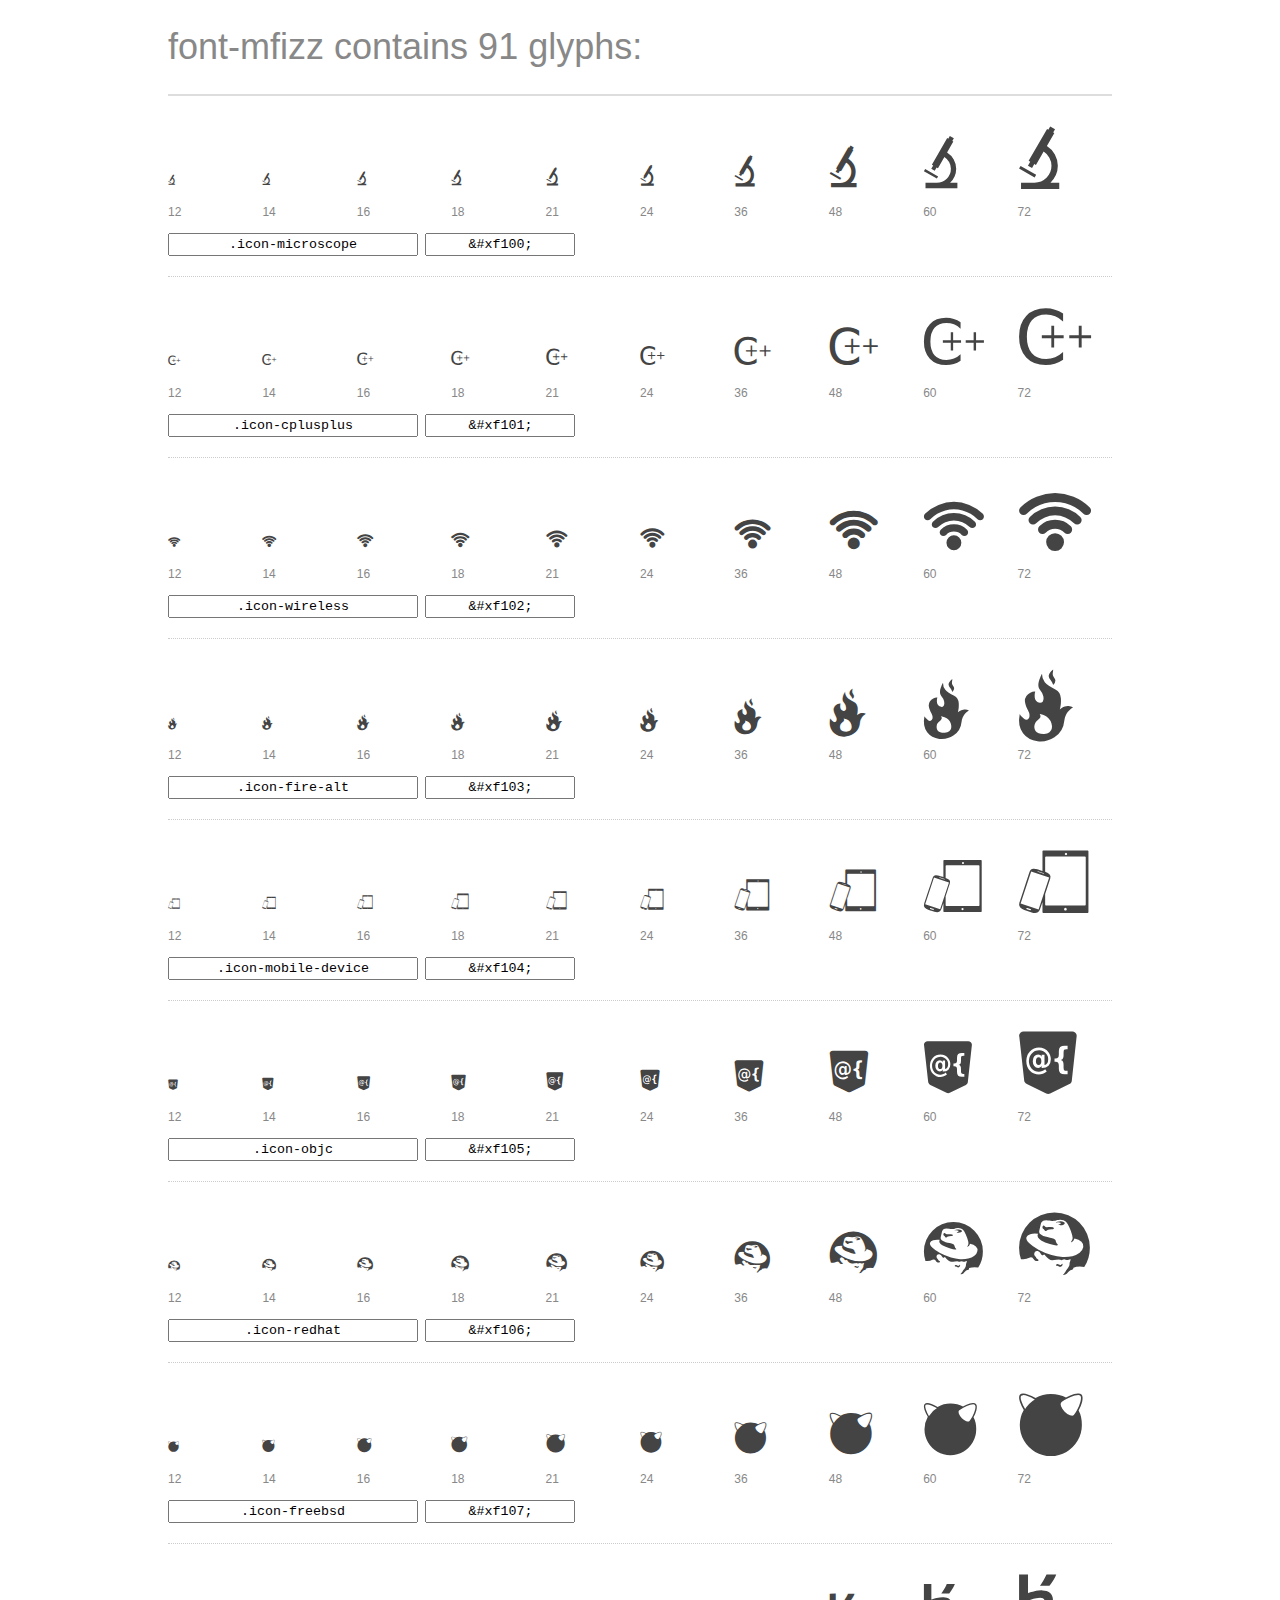
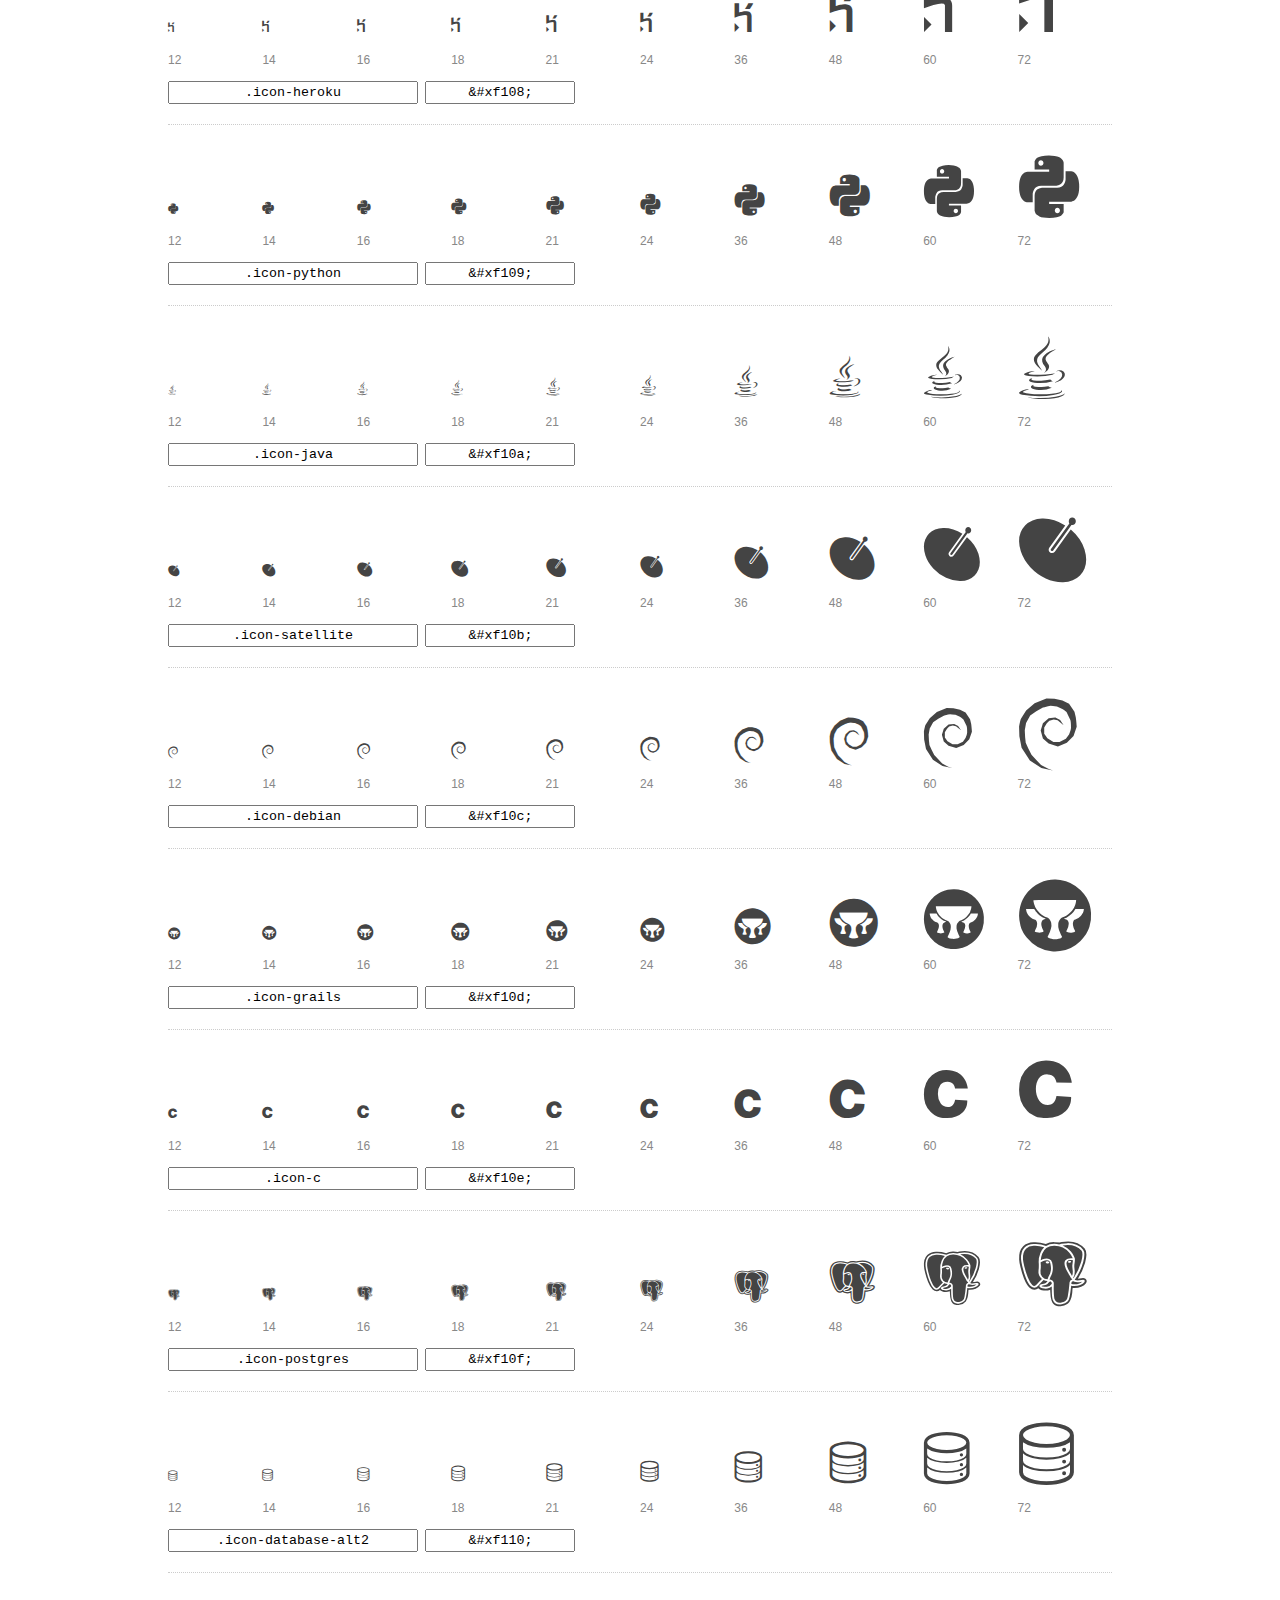
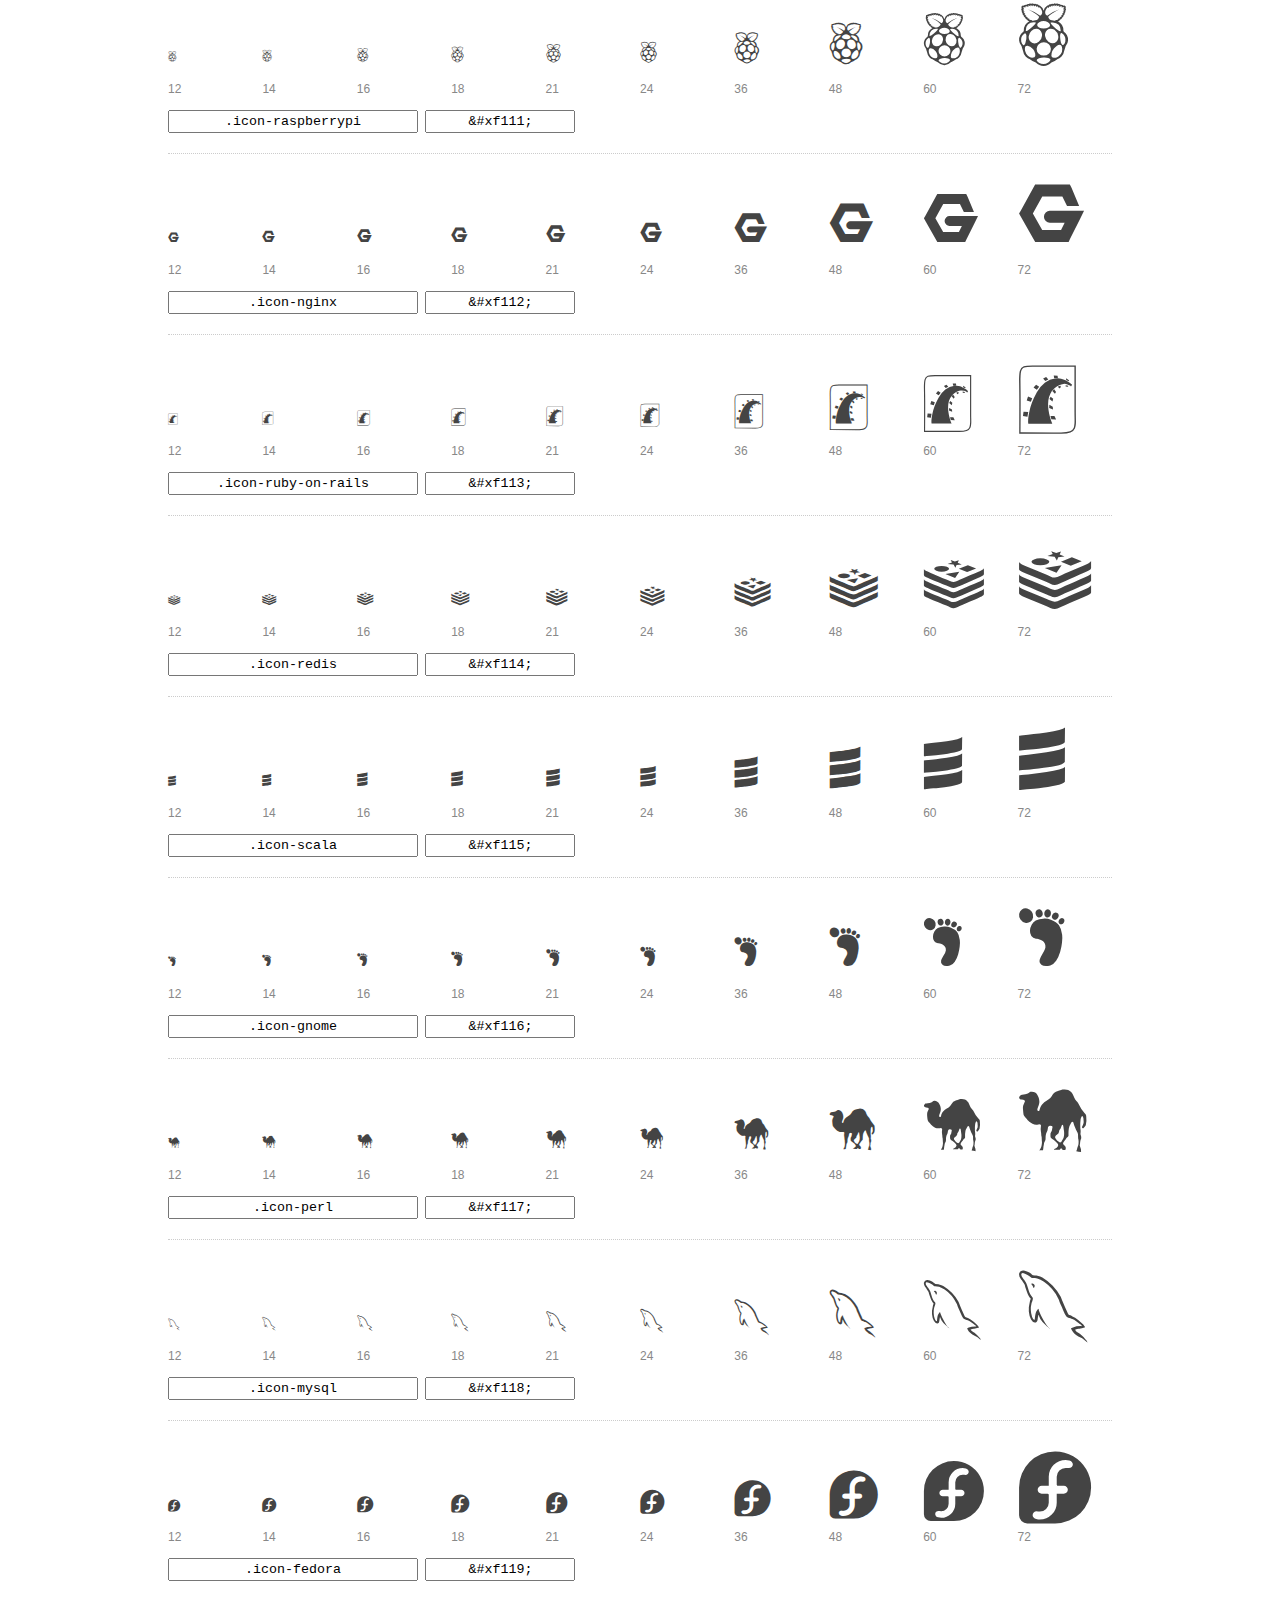
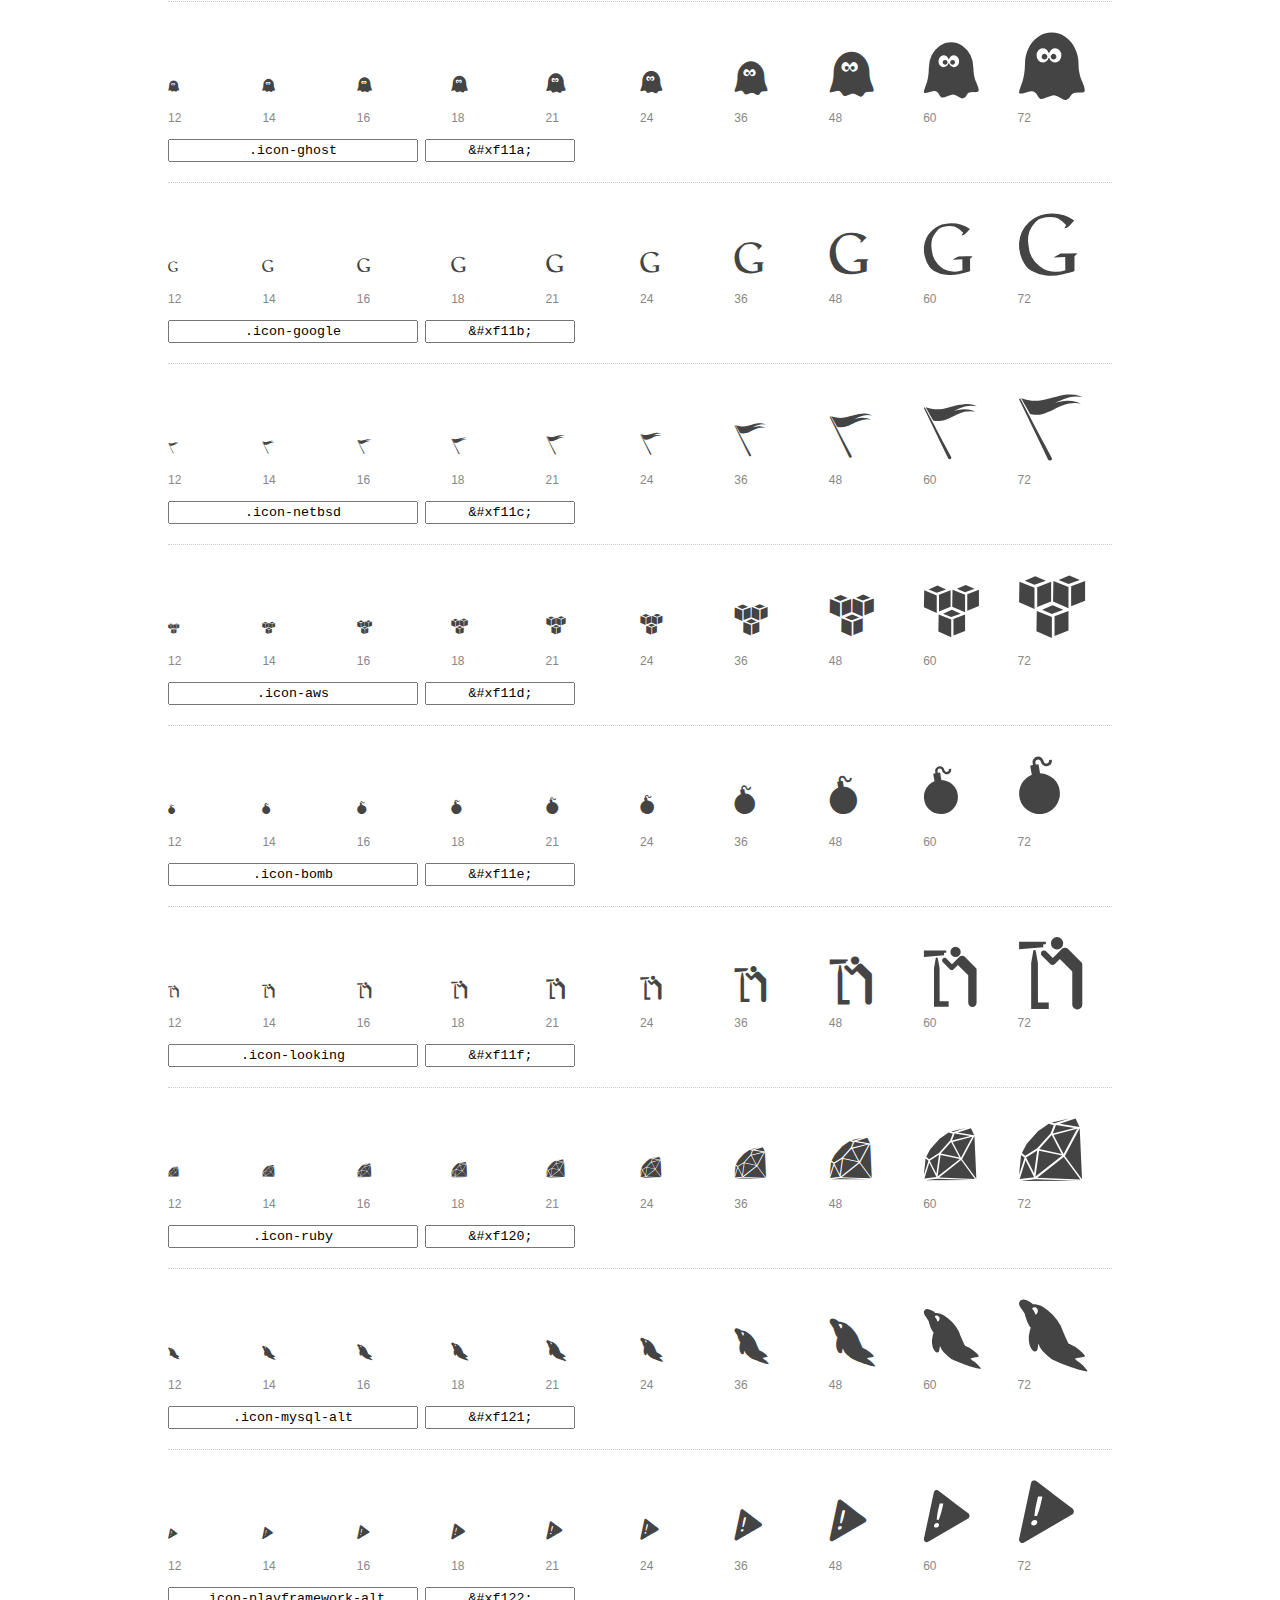
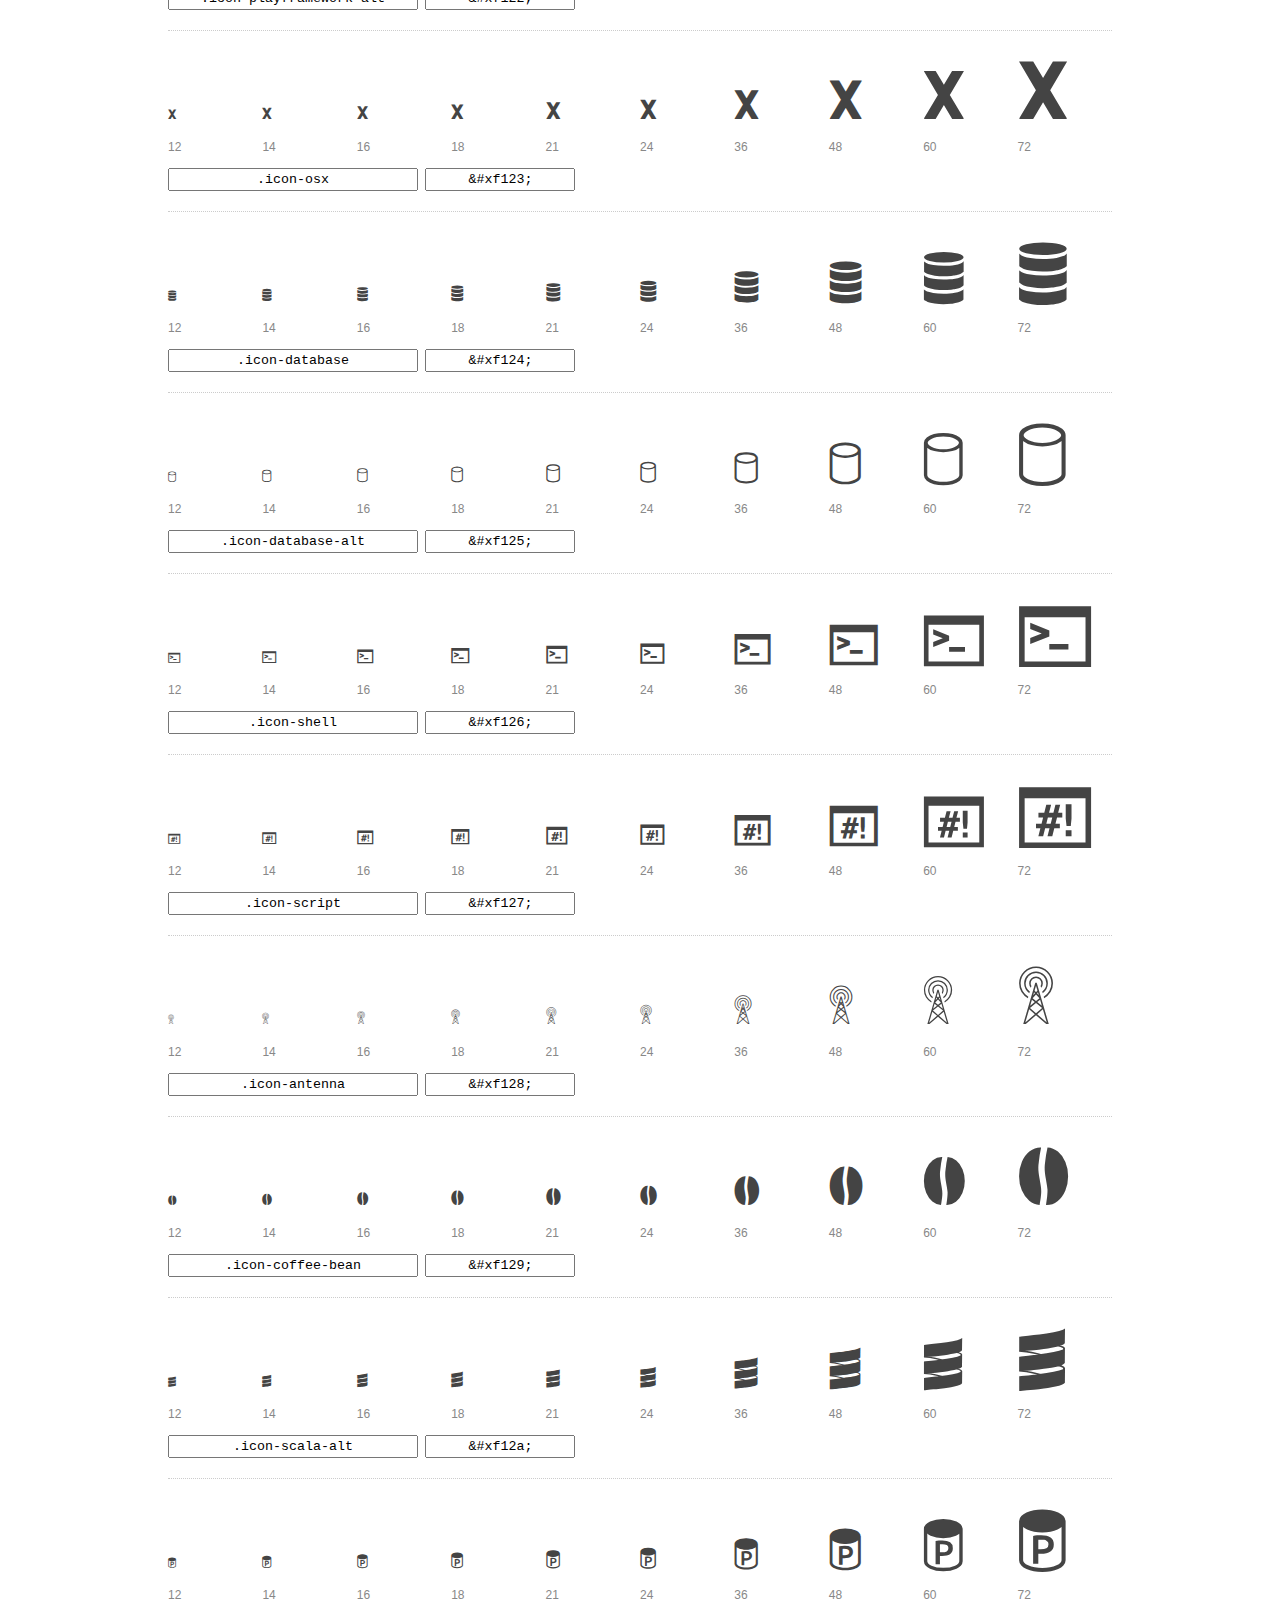
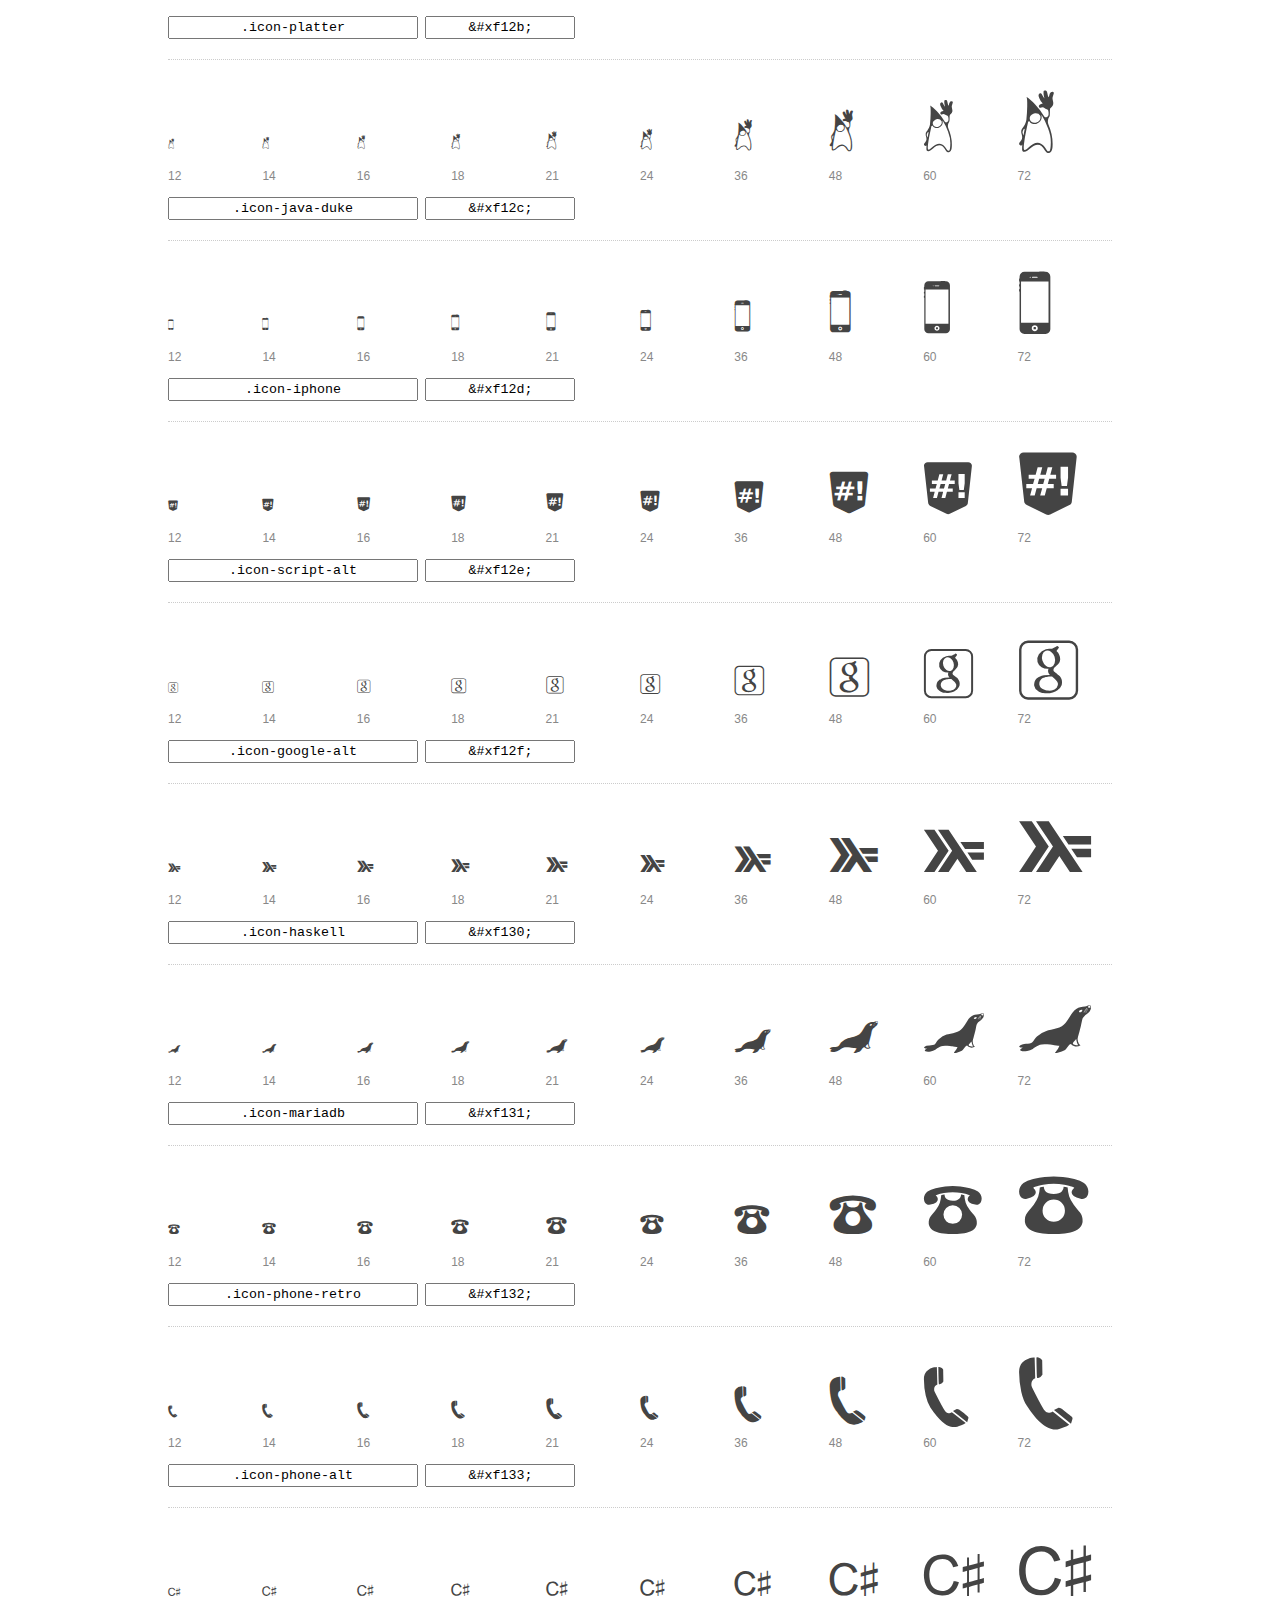
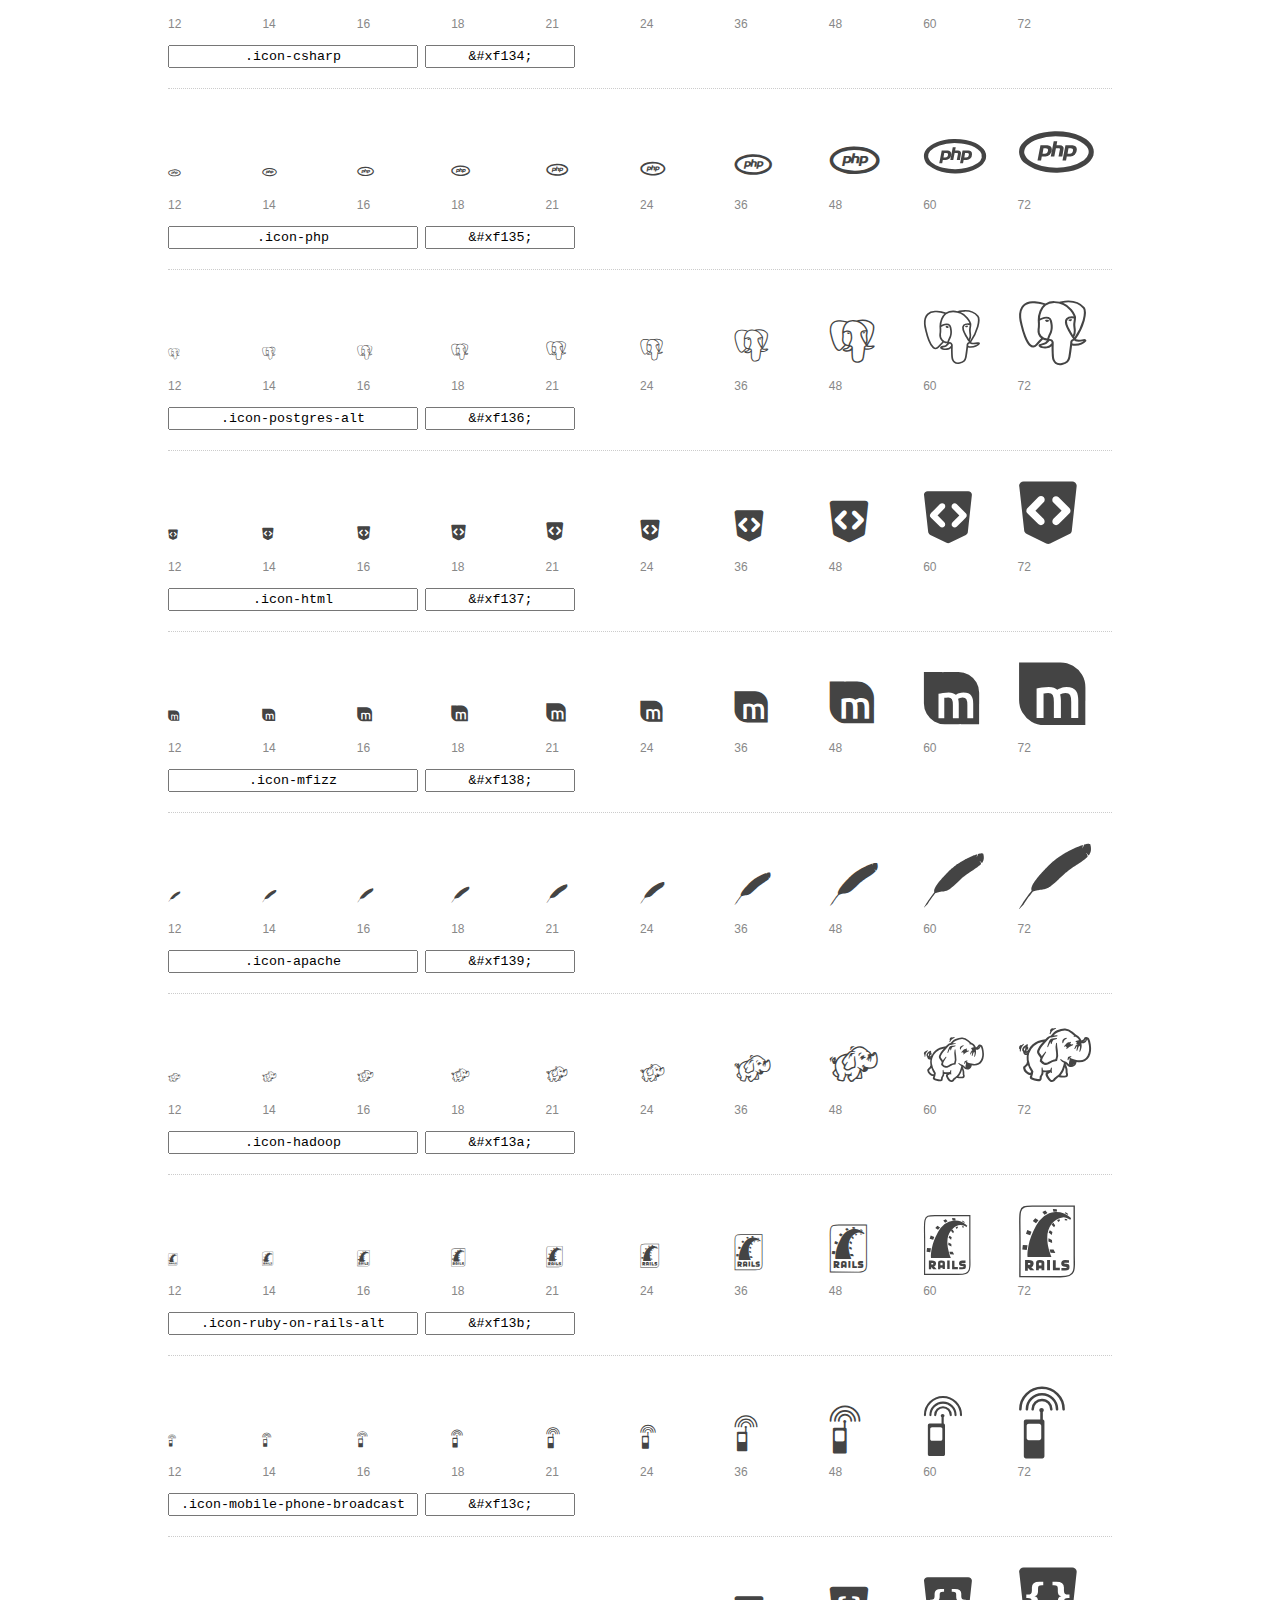
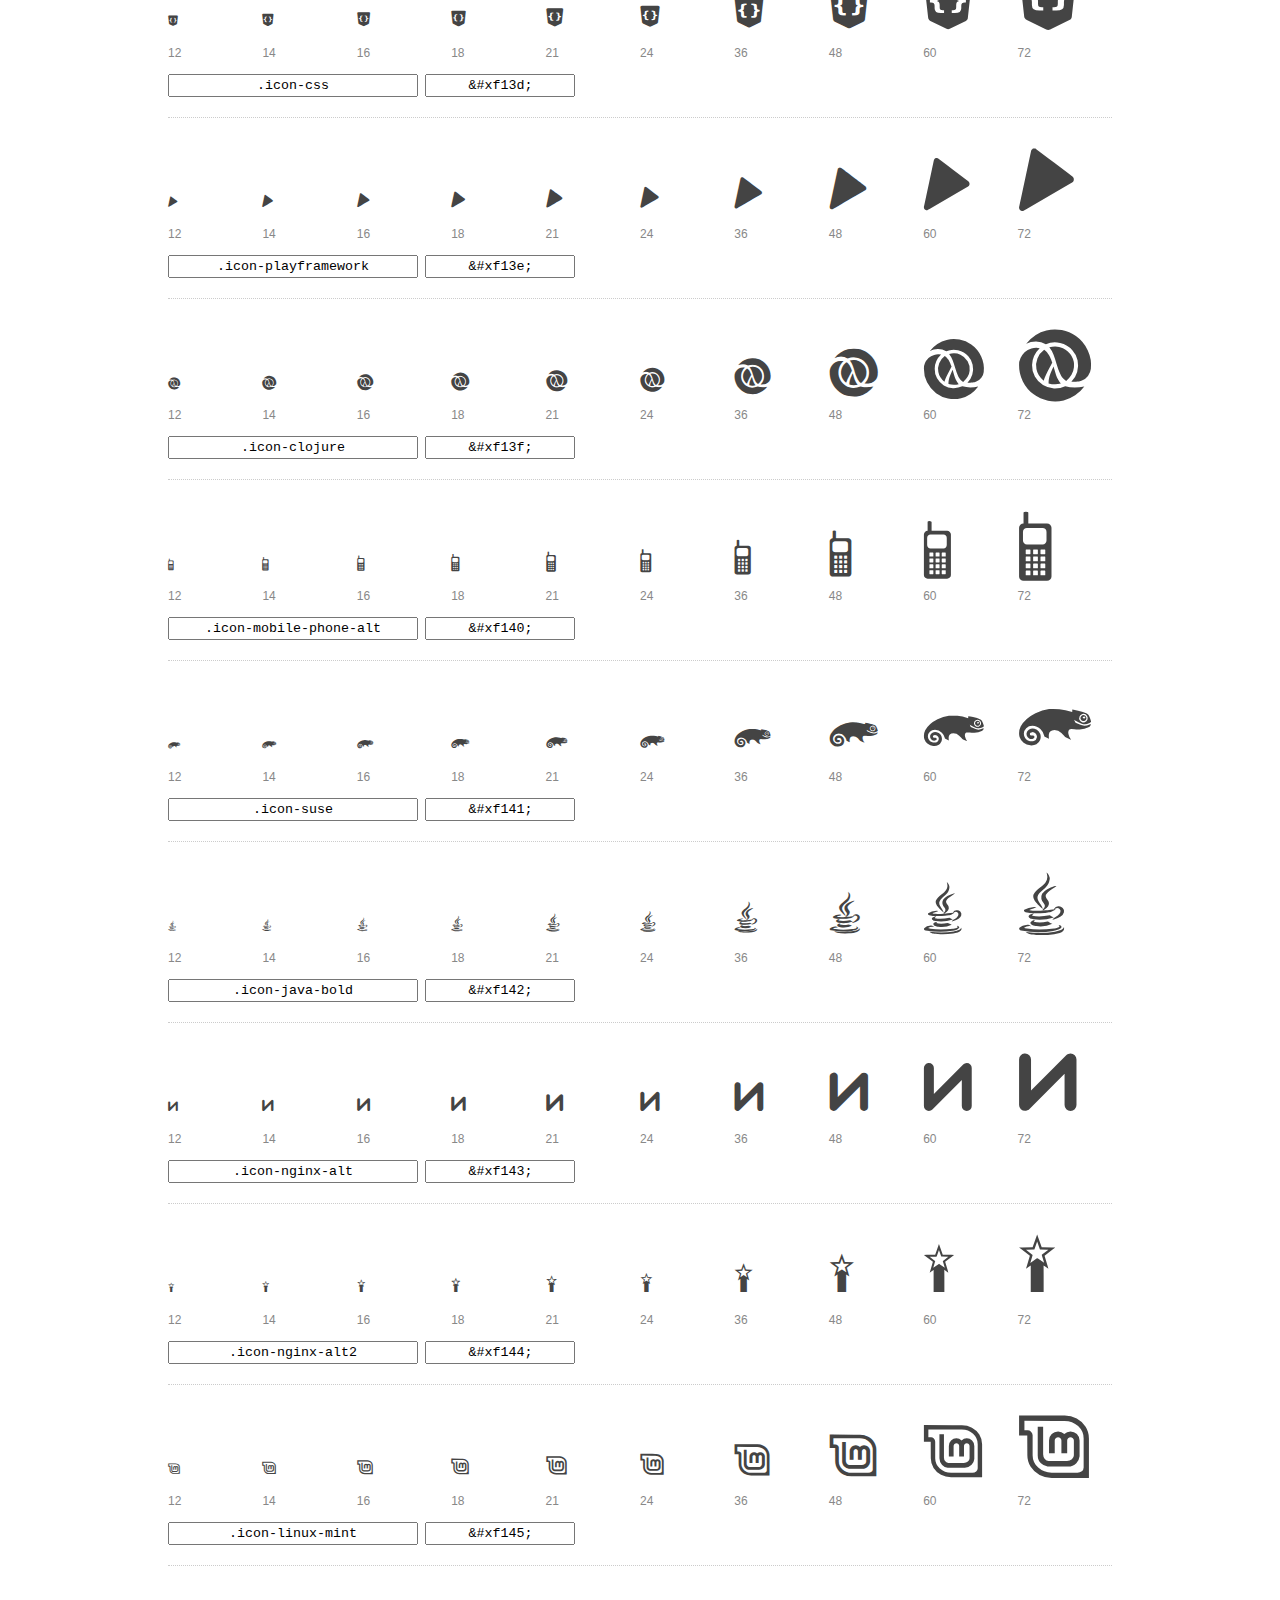
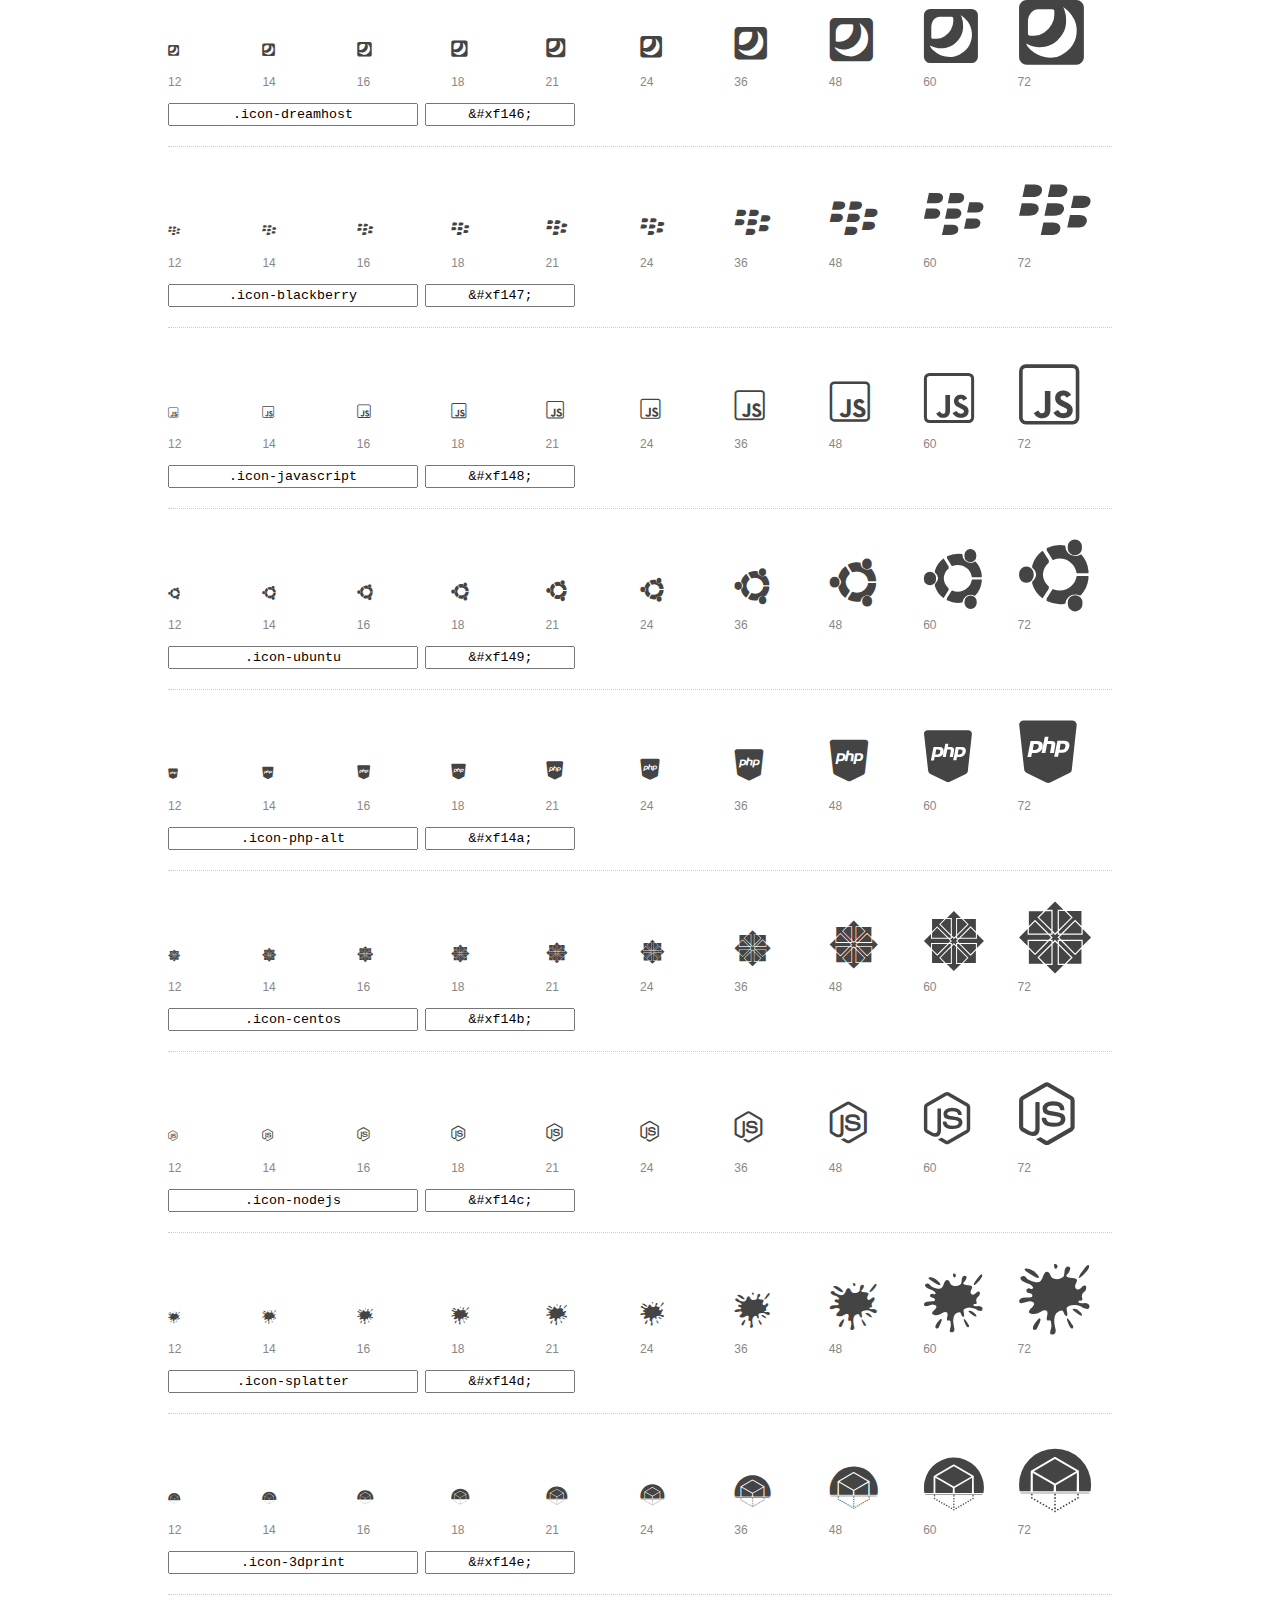
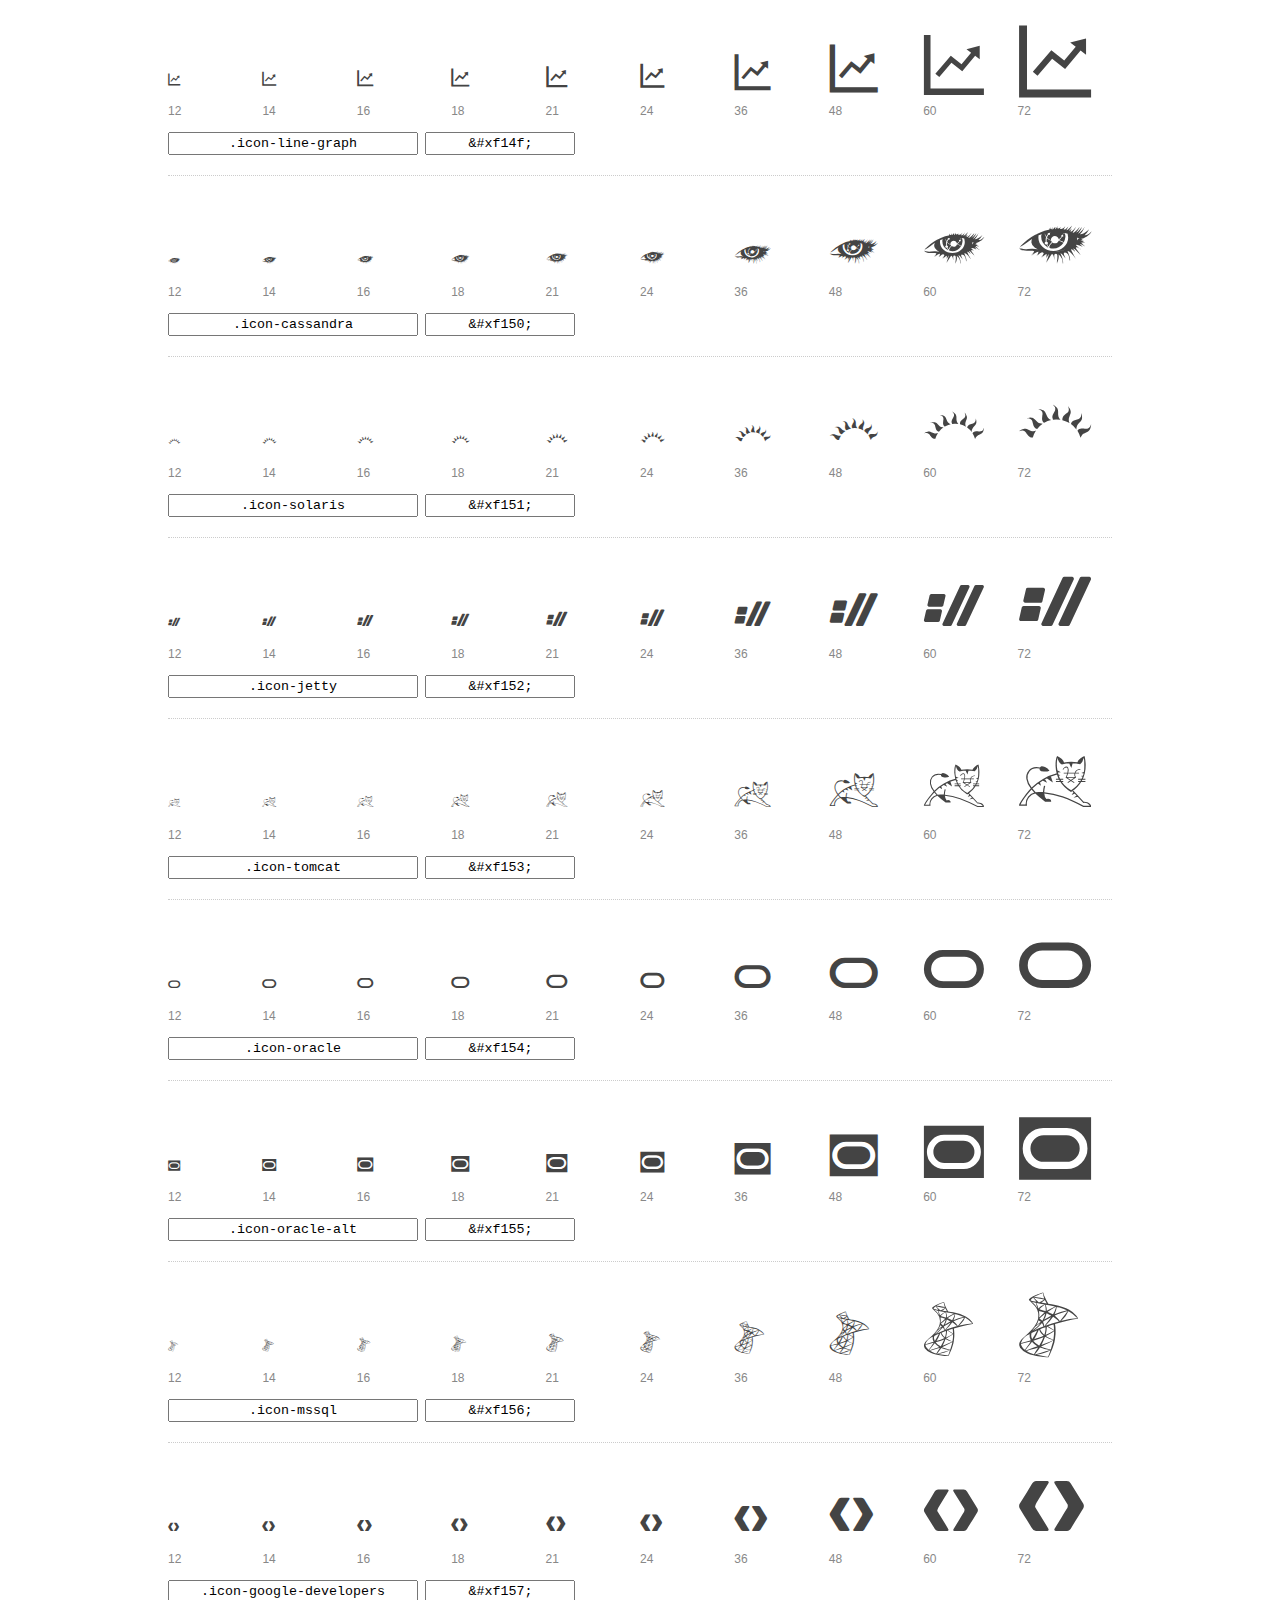
<file: font-mfizz/preview.html>
<!DOCTYPE html>
<html>
  <head>
    <title>font-mfizz glyphs preview</title>
    <link rel="stylesheet" href="font-mfizz.css" />
    <!--[if lte IE 7]><link rel="stylesheet" href="fontcustom-ie7.css" /><![endif]-->

    <style>
      * {
        -moz-box-sizing: border-box;
        -webkit-box-sizing: border-box;
        box-sizing: border-box;
        margin: 0;
        padding: 0;
      }

      body {
        background: #fff;
        color: #444;
        font: 16px/1.5 "Helvetica Neue", Helvetica, Arial, sans-serif;
      }

      a, 
      a:visited {
        color: #888;
        text-decoration: underline;
      }
      a:hover, 
      a:focus { color: #000; }

      h1 {
        border-bottom: 2px solid #ddd;
        color: #888;
        font-size: 36px;
        font-weight: 300;
        margin-bottom: 20px;
        padding: 20px 0;
      }

      .container {
        margin: 0 auto;
        min-width: 880px;
        padding: 0 40px;
        width: 80%;
      }

      .glyph {
        border-bottom: 1px dotted #ccc;
        padding: 10px 0 20px;
        margin-bottom: 20px;
      }

      .preview-glyphs { vertical-align: bottom; } 

      .preview-scale { 
        color: #888;
        font-size: 12px; 
        margin-top: 5px;
      }

      .step {
        display: inline-block;
        line-height: 1;
        width: 10%;
      }

      
      .size-12 { font-size: 12px; }
      
      .size-14 { font-size: 14px; }
      
      .size-16 { font-size: 16px; }
      
      .size-18 { font-size: 18px; }
      
      .size-21 { font-size: 21px; }
      
      .size-24 { font-size: 24px; }
      
      .size-36 { font-size: 36px; }
      
      .size-48 { font-size: 48px; }
      
      .size-60 { font-size: 60px; }
      
      .size-72 { font-size: 72px; }
      

      .usage { margin-top: 10px; }

      .usage input {
        font-family: monospace;
        margin-right: 3px;
        padding: 2px 5px;
        text-align: center;
      }

      .usage .point { width: 150px; }

      .usage .class { width: 250px; }

      .footer {
        color: #888;
        font-size: 12px;
        padding: 20px 0;
      }
    </style>

    <!--[if lte IE 8]><script src="http://html5shiv.googlecode.com/svn/trunk/html5.js"></script><![endif]-->
  </head>

  <body>
    <div class="container">
      <h1>font-mfizz contains 91 glyphs:</h1> 

      
      <div class="glyph">
        <div class="preview-glyphs">
          <i class="step icon-microscope size-12"></i><i class="step icon-microscope size-14"></i><i class="step icon-microscope size-16"></i><i class="step icon-microscope size-18"></i><i class="step icon-microscope size-21"></i><i class="step icon-microscope size-24"></i><i class="step icon-microscope size-36"></i><i class="step icon-microscope size-48"></i><i class="step icon-microscope size-60"></i><i class="step icon-microscope size-72"></i>
        </div>
        <div class="preview-scale">
          <span class="step">12</span><span class="step">14</span><span class="step">16</span><span class="step">18</span><span class="step">21</span><span class="step">24</span><span class="step">36</span><span class="step">48</span><span class="step">60</span><span class="step">72</span> 
        </div>
        <div class="usage">
          <input class="class" type="text" readonly="readonly" onClick="this.select();" value=".icon-microscope" />
          <input class="point" type="text" readonly="readonly" onClick="this.select();" value="&amp;#xf100;" />
        </div>
      </div>
      
      <div class="glyph">
        <div class="preview-glyphs">
          <i class="step icon-cplusplus size-12"></i><i class="step icon-cplusplus size-14"></i><i class="step icon-cplusplus size-16"></i><i class="step icon-cplusplus size-18"></i><i class="step icon-cplusplus size-21"></i><i class="step icon-cplusplus size-24"></i><i class="step icon-cplusplus size-36"></i><i class="step icon-cplusplus size-48"></i><i class="step icon-cplusplus size-60"></i><i class="step icon-cplusplus size-72"></i>
        </div>
        <div class="preview-scale">
          <span class="step">12</span><span class="step">14</span><span class="step">16</span><span class="step">18</span><span class="step">21</span><span class="step">24</span><span class="step">36</span><span class="step">48</span><span class="step">60</span><span class="step">72</span> 
        </div>
        <div class="usage">
          <input class="class" type="text" readonly="readonly" onClick="this.select();" value=".icon-cplusplus" />
          <input class="point" type="text" readonly="readonly" onClick="this.select();" value="&amp;#xf101;" />
        </div>
      </div>
      
      <div class="glyph">
        <div class="preview-glyphs">
          <i class="step icon-wireless size-12"></i><i class="step icon-wireless size-14"></i><i class="step icon-wireless size-16"></i><i class="step icon-wireless size-18"></i><i class="step icon-wireless size-21"></i><i class="step icon-wireless size-24"></i><i class="step icon-wireless size-36"></i><i class="step icon-wireless size-48"></i><i class="step icon-wireless size-60"></i><i class="step icon-wireless size-72"></i>
        </div>
        <div class="preview-scale">
          <span class="step">12</span><span class="step">14</span><span class="step">16</span><span class="step">18</span><span class="step">21</span><span class="step">24</span><span class="step">36</span><span class="step">48</span><span class="step">60</span><span class="step">72</span> 
        </div>
        <div class="usage">
          <input class="class" type="text" readonly="readonly" onClick="this.select();" value=".icon-wireless" />
          <input class="point" type="text" readonly="readonly" onClick="this.select();" value="&amp;#xf102;" />
        </div>
      </div>
      
      <div class="glyph">
        <div class="preview-glyphs">
          <i class="step icon-fire-alt size-12"></i><i class="step icon-fire-alt size-14"></i><i class="step icon-fire-alt size-16"></i><i class="step icon-fire-alt size-18"></i><i class="step icon-fire-alt size-21"></i><i class="step icon-fire-alt size-24"></i><i class="step icon-fire-alt size-36"></i><i class="step icon-fire-alt size-48"></i><i class="step icon-fire-alt size-60"></i><i class="step icon-fire-alt size-72"></i>
        </div>
        <div class="preview-scale">
          <span class="step">12</span><span class="step">14</span><span class="step">16</span><span class="step">18</span><span class="step">21</span><span class="step">24</span><span class="step">36</span><span class="step">48</span><span class="step">60</span><span class="step">72</span> 
        </div>
        <div class="usage">
          <input class="class" type="text" readonly="readonly" onClick="this.select();" value=".icon-fire-alt" />
          <input class="point" type="text" readonly="readonly" onClick="this.select();" value="&amp;#xf103;" />
        </div>
      </div>
      
      <div class="glyph">
        <div class="preview-glyphs">
          <i class="step icon-mobile-device size-12"></i><i class="step icon-mobile-device size-14"></i><i class="step icon-mobile-device size-16"></i><i class="step icon-mobile-device size-18"></i><i class="step icon-mobile-device size-21"></i><i class="step icon-mobile-device size-24"></i><i class="step icon-mobile-device size-36"></i><i class="step icon-mobile-device size-48"></i><i class="step icon-mobile-device size-60"></i><i class="step icon-mobile-device size-72"></i>
        </div>
        <div class="preview-scale">
          <span class="step">12</span><span class="step">14</span><span class="step">16</span><span class="step">18</span><span class="step">21</span><span class="step">24</span><span class="step">36</span><span class="step">48</span><span class="step">60</span><span class="step">72</span> 
        </div>
        <div class="usage">
          <input class="class" type="text" readonly="readonly" onClick="this.select();" value=".icon-mobile-device" />
          <input class="point" type="text" readonly="readonly" onClick="this.select();" value="&amp;#xf104;" />
        </div>
      </div>
      
      <div class="glyph">
        <div class="preview-glyphs">
          <i class="step icon-objc size-12"></i><i class="step icon-objc size-14"></i><i class="step icon-objc size-16"></i><i class="step icon-objc size-18"></i><i class="step icon-objc size-21"></i><i class="step icon-objc size-24"></i><i class="step icon-objc size-36"></i><i class="step icon-objc size-48"></i><i class="step icon-objc size-60"></i><i class="step icon-objc size-72"></i>
        </div>
        <div class="preview-scale">
          <span class="step">12</span><span class="step">14</span><span class="step">16</span><span class="step">18</span><span class="step">21</span><span class="step">24</span><span class="step">36</span><span class="step">48</span><span class="step">60</span><span class="step">72</span> 
        </div>
        <div class="usage">
          <input class="class" type="text" readonly="readonly" onClick="this.select();" value=".icon-objc" />
          <input class="point" type="text" readonly="readonly" onClick="this.select();" value="&amp;#xf105;" />
        </div>
      </div>
      
      <div class="glyph">
        <div class="preview-glyphs">
          <i class="step icon-redhat size-12"></i><i class="step icon-redhat size-14"></i><i class="step icon-redhat size-16"></i><i class="step icon-redhat size-18"></i><i class="step icon-redhat size-21"></i><i class="step icon-redhat size-24"></i><i class="step icon-redhat size-36"></i><i class="step icon-redhat size-48"></i><i class="step icon-redhat size-60"></i><i class="step icon-redhat size-72"></i>
        </div>
        <div class="preview-scale">
          <span class="step">12</span><span class="step">14</span><span class="step">16</span><span class="step">18</span><span class="step">21</span><span class="step">24</span><span class="step">36</span><span class="step">48</span><span class="step">60</span><span class="step">72</span> 
        </div>
        <div class="usage">
          <input class="class" type="text" readonly="readonly" onClick="this.select();" value=".icon-redhat" />
          <input class="point" type="text" readonly="readonly" onClick="this.select();" value="&amp;#xf106;" />
        </div>
      </div>
      
      <div class="glyph">
        <div class="preview-glyphs">
          <i class="step icon-freebsd size-12"></i><i class="step icon-freebsd size-14"></i><i class="step icon-freebsd size-16"></i><i class="step icon-freebsd size-18"></i><i class="step icon-freebsd size-21"></i><i class="step icon-freebsd size-24"></i><i class="step icon-freebsd size-36"></i><i class="step icon-freebsd size-48"></i><i class="step icon-freebsd size-60"></i><i class="step icon-freebsd size-72"></i>
        </div>
        <div class="preview-scale">
          <span class="step">12</span><span class="step">14</span><span class="step">16</span><span class="step">18</span><span class="step">21</span><span class="step">24</span><span class="step">36</span><span class="step">48</span><span class="step">60</span><span class="step">72</span> 
        </div>
        <div class="usage">
          <input class="class" type="text" readonly="readonly" onClick="this.select();" value=".icon-freebsd" />
          <input class="point" type="text" readonly="readonly" onClick="this.select();" value="&amp;#xf107;" />
        </div>
      </div>
      
      <div class="glyph">
        <div class="preview-glyphs">
          <i class="step icon-heroku size-12"></i><i class="step icon-heroku size-14"></i><i class="step icon-heroku size-16"></i><i class="step icon-heroku size-18"></i><i class="step icon-heroku size-21"></i><i class="step icon-heroku size-24"></i><i class="step icon-heroku size-36"></i><i class="step icon-heroku size-48"></i><i class="step icon-heroku size-60"></i><i class="step icon-heroku size-72"></i>
        </div>
        <div class="preview-scale">
          <span class="step">12</span><span class="step">14</span><span class="step">16</span><span class="step">18</span><span class="step">21</span><span class="step">24</span><span class="step">36</span><span class="step">48</span><span class="step">60</span><span class="step">72</span> 
        </div>
        <div class="usage">
          <input class="class" type="text" readonly="readonly" onClick="this.select();" value=".icon-heroku" />
          <input class="point" type="text" readonly="readonly" onClick="this.select();" value="&amp;#xf108;" />
        </div>
      </div>
      
      <div class="glyph">
        <div class="preview-glyphs">
          <i class="step icon-python size-12"></i><i class="step icon-python size-14"></i><i class="step icon-python size-16"></i><i class="step icon-python size-18"></i><i class="step icon-python size-21"></i><i class="step icon-python size-24"></i><i class="step icon-python size-36"></i><i class="step icon-python size-48"></i><i class="step icon-python size-60"></i><i class="step icon-python size-72"></i>
        </div>
        <div class="preview-scale">
          <span class="step">12</span><span class="step">14</span><span class="step">16</span><span class="step">18</span><span class="step">21</span><span class="step">24</span><span class="step">36</span><span class="step">48</span><span class="step">60</span><span class="step">72</span> 
        </div>
        <div class="usage">
          <input class="class" type="text" readonly="readonly" onClick="this.select();" value=".icon-python" />
          <input class="point" type="text" readonly="readonly" onClick="this.select();" value="&amp;#xf109;" />
        </div>
      </div>
      
      <div class="glyph">
        <div class="preview-glyphs">
          <i class="step icon-java size-12"></i><i class="step icon-java size-14"></i><i class="step icon-java size-16"></i><i class="step icon-java size-18"></i><i class="step icon-java size-21"></i><i class="step icon-java size-24"></i><i class="step icon-java size-36"></i><i class="step icon-java size-48"></i><i class="step icon-java size-60"></i><i class="step icon-java size-72"></i>
        </div>
        <div class="preview-scale">
          <span class="step">12</span><span class="step">14</span><span class="step">16</span><span class="step">18</span><span class="step">21</span><span class="step">24</span><span class="step">36</span><span class="step">48</span><span class="step">60</span><span class="step">72</span> 
        </div>
        <div class="usage">
          <input class="class" type="text" readonly="readonly" onClick="this.select();" value=".icon-java" />
          <input class="point" type="text" readonly="readonly" onClick="this.select();" value="&amp;#xf10a;" />
        </div>
      </div>
      
      <div class="glyph">
        <div class="preview-glyphs">
          <i class="step icon-satellite size-12"></i><i class="step icon-satellite size-14"></i><i class="step icon-satellite size-16"></i><i class="step icon-satellite size-18"></i><i class="step icon-satellite size-21"></i><i class="step icon-satellite size-24"></i><i class="step icon-satellite size-36"></i><i class="step icon-satellite size-48"></i><i class="step icon-satellite size-60"></i><i class="step icon-satellite size-72"></i>
        </div>
        <div class="preview-scale">
          <span class="step">12</span><span class="step">14</span><span class="step">16</span><span class="step">18</span><span class="step">21</span><span class="step">24</span><span class="step">36</span><span class="step">48</span><span class="step">60</span><span class="step">72</span> 
        </div>
        <div class="usage">
          <input class="class" type="text" readonly="readonly" onClick="this.select();" value=".icon-satellite" />
          <input class="point" type="text" readonly="readonly" onClick="this.select();" value="&amp;#xf10b;" />
        </div>
      </div>
      
      <div class="glyph">
        <div class="preview-glyphs">
          <i class="step icon-debian size-12"></i><i class="step icon-debian size-14"></i><i class="step icon-debian size-16"></i><i class="step icon-debian size-18"></i><i class="step icon-debian size-21"></i><i class="step icon-debian size-24"></i><i class="step icon-debian size-36"></i><i class="step icon-debian size-48"></i><i class="step icon-debian size-60"></i><i class="step icon-debian size-72"></i>
        </div>
        <div class="preview-scale">
          <span class="step">12</span><span class="step">14</span><span class="step">16</span><span class="step">18</span><span class="step">21</span><span class="step">24</span><span class="step">36</span><span class="step">48</span><span class="step">60</span><span class="step">72</span> 
        </div>
        <div class="usage">
          <input class="class" type="text" readonly="readonly" onClick="this.select();" value=".icon-debian" />
          <input class="point" type="text" readonly="readonly" onClick="this.select();" value="&amp;#xf10c;" />
        </div>
      </div>
      
      <div class="glyph">
        <div class="preview-glyphs">
          <i class="step icon-grails size-12"></i><i class="step icon-grails size-14"></i><i class="step icon-grails size-16"></i><i class="step icon-grails size-18"></i><i class="step icon-grails size-21"></i><i class="step icon-grails size-24"></i><i class="step icon-grails size-36"></i><i class="step icon-grails size-48"></i><i class="step icon-grails size-60"></i><i class="step icon-grails size-72"></i>
        </div>
        <div class="preview-scale">
          <span class="step">12</span><span class="step">14</span><span class="step">16</span><span class="step">18</span><span class="step">21</span><span class="step">24</span><span class="step">36</span><span class="step">48</span><span class="step">60</span><span class="step">72</span> 
        </div>
        <div class="usage">
          <input class="class" type="text" readonly="readonly" onClick="this.select();" value=".icon-grails" />
          <input class="point" type="text" readonly="readonly" onClick="this.select();" value="&amp;#xf10d;" />
        </div>
      </div>
      
      <div class="glyph">
        <div class="preview-glyphs">
          <i class="step icon-c size-12"></i><i class="step icon-c size-14"></i><i class="step icon-c size-16"></i><i class="step icon-c size-18"></i><i class="step icon-c size-21"></i><i class="step icon-c size-24"></i><i class="step icon-c size-36"></i><i class="step icon-c size-48"></i><i class="step icon-c size-60"></i><i class="step icon-c size-72"></i>
        </div>
        <div class="preview-scale">
          <span class="step">12</span><span class="step">14</span><span class="step">16</span><span class="step">18</span><span class="step">21</span><span class="step">24</span><span class="step">36</span><span class="step">48</span><span class="step">60</span><span class="step">72</span> 
        </div>
        <div class="usage">
          <input class="class" type="text" readonly="readonly" onClick="this.select();" value=".icon-c" />
          <input class="point" type="text" readonly="readonly" onClick="this.select();" value="&amp;#xf10e;" />
        </div>
      </div>
      
      <div class="glyph">
        <div class="preview-glyphs">
          <i class="step icon-postgres size-12"></i><i class="step icon-postgres size-14"></i><i class="step icon-postgres size-16"></i><i class="step icon-postgres size-18"></i><i class="step icon-postgres size-21"></i><i class="step icon-postgres size-24"></i><i class="step icon-postgres size-36"></i><i class="step icon-postgres size-48"></i><i class="step icon-postgres size-60"></i><i class="step icon-postgres size-72"></i>
        </div>
        <div class="preview-scale">
          <span class="step">12</span><span class="step">14</span><span class="step">16</span><span class="step">18</span><span class="step">21</span><span class="step">24</span><span class="step">36</span><span class="step">48</span><span class="step">60</span><span class="step">72</span> 
        </div>
        <div class="usage">
          <input class="class" type="text" readonly="readonly" onClick="this.select();" value=".icon-postgres" />
          <input class="point" type="text" readonly="readonly" onClick="this.select();" value="&amp;#xf10f;" />
        </div>
      </div>
      
      <div class="glyph">
        <div class="preview-glyphs">
          <i class="step icon-database-alt2 size-12"></i><i class="step icon-database-alt2 size-14"></i><i class="step icon-database-alt2 size-16"></i><i class="step icon-database-alt2 size-18"></i><i class="step icon-database-alt2 size-21"></i><i class="step icon-database-alt2 size-24"></i><i class="step icon-database-alt2 size-36"></i><i class="step icon-database-alt2 size-48"></i><i class="step icon-database-alt2 size-60"></i><i class="step icon-database-alt2 size-72"></i>
        </div>
        <div class="preview-scale">
          <span class="step">12</span><span class="step">14</span><span class="step">16</span><span class="step">18</span><span class="step">21</span><span class="step">24</span><span class="step">36</span><span class="step">48</span><span class="step">60</span><span class="step">72</span> 
        </div>
        <div class="usage">
          <input class="class" type="text" readonly="readonly" onClick="this.select();" value=".icon-database-alt2" />
          <input class="point" type="text" readonly="readonly" onClick="this.select();" value="&amp;#xf110;" />
        </div>
      </div>
      
      <div class="glyph">
        <div class="preview-glyphs">
          <i class="step icon-raspberrypi size-12"></i><i class="step icon-raspberrypi size-14"></i><i class="step icon-raspberrypi size-16"></i><i class="step icon-raspberrypi size-18"></i><i class="step icon-raspberrypi size-21"></i><i class="step icon-raspberrypi size-24"></i><i class="step icon-raspberrypi size-36"></i><i class="step icon-raspberrypi size-48"></i><i class="step icon-raspberrypi size-60"></i><i class="step icon-raspberrypi size-72"></i>
        </div>
        <div class="preview-scale">
          <span class="step">12</span><span class="step">14</span><span class="step">16</span><span class="step">18</span><span class="step">21</span><span class="step">24</span><span class="step">36</span><span class="step">48</span><span class="step">60</span><span class="step">72</span> 
        </div>
        <div class="usage">
          <input class="class" type="text" readonly="readonly" onClick="this.select();" value=".icon-raspberrypi" />
          <input class="point" type="text" readonly="readonly" onClick="this.select();" value="&amp;#xf111;" />
        </div>
      </div>
      
      <div class="glyph">
        <div class="preview-glyphs">
          <i class="step icon-nginx size-12"></i><i class="step icon-nginx size-14"></i><i class="step icon-nginx size-16"></i><i class="step icon-nginx size-18"></i><i class="step icon-nginx size-21"></i><i class="step icon-nginx size-24"></i><i class="step icon-nginx size-36"></i><i class="step icon-nginx size-48"></i><i class="step icon-nginx size-60"></i><i class="step icon-nginx size-72"></i>
        </div>
        <div class="preview-scale">
          <span class="step">12</span><span class="step">14</span><span class="step">16</span><span class="step">18</span><span class="step">21</span><span class="step">24</span><span class="step">36</span><span class="step">48</span><span class="step">60</span><span class="step">72</span> 
        </div>
        <div class="usage">
          <input class="class" type="text" readonly="readonly" onClick="this.select();" value=".icon-nginx" />
          <input class="point" type="text" readonly="readonly" onClick="this.select();" value="&amp;#xf112;" />
        </div>
      </div>
      
      <div class="glyph">
        <div class="preview-glyphs">
          <i class="step icon-ruby-on-rails size-12"></i><i class="step icon-ruby-on-rails size-14"></i><i class="step icon-ruby-on-rails size-16"></i><i class="step icon-ruby-on-rails size-18"></i><i class="step icon-ruby-on-rails size-21"></i><i class="step icon-ruby-on-rails size-24"></i><i class="step icon-ruby-on-rails size-36"></i><i class="step icon-ruby-on-rails size-48"></i><i class="step icon-ruby-on-rails size-60"></i><i class="step icon-ruby-on-rails size-72"></i>
        </div>
        <div class="preview-scale">
          <span class="step">12</span><span class="step">14</span><span class="step">16</span><span class="step">18</span><span class="step">21</span><span class="step">24</span><span class="step">36</span><span class="step">48</span><span class="step">60</span><span class="step">72</span> 
        </div>
        <div class="usage">
          <input class="class" type="text" readonly="readonly" onClick="this.select();" value=".icon-ruby-on-rails" />
          <input class="point" type="text" readonly="readonly" onClick="this.select();" value="&amp;#xf113;" />
        </div>
      </div>
      
      <div class="glyph">
        <div class="preview-glyphs">
          <i class="step icon-redis size-12"></i><i class="step icon-redis size-14"></i><i class="step icon-redis size-16"></i><i class="step icon-redis size-18"></i><i class="step icon-redis size-21"></i><i class="step icon-redis size-24"></i><i class="step icon-redis size-36"></i><i class="step icon-redis size-48"></i><i class="step icon-redis size-60"></i><i class="step icon-redis size-72"></i>
        </div>
        <div class="preview-scale">
          <span class="step">12</span><span class="step">14</span><span class="step">16</span><span class="step">18</span><span class="step">21</span><span class="step">24</span><span class="step">36</span><span class="step">48</span><span class="step">60</span><span class="step">72</span> 
        </div>
        <div class="usage">
          <input class="class" type="text" readonly="readonly" onClick="this.select();" value=".icon-redis" />
          <input class="point" type="text" readonly="readonly" onClick="this.select();" value="&amp;#xf114;" />
        </div>
      </div>
      
      <div class="glyph">
        <div class="preview-glyphs">
          <i class="step icon-scala size-12"></i><i class="step icon-scala size-14"></i><i class="step icon-scala size-16"></i><i class="step icon-scala size-18"></i><i class="step icon-scala size-21"></i><i class="step icon-scala size-24"></i><i class="step icon-scala size-36"></i><i class="step icon-scala size-48"></i><i class="step icon-scala size-60"></i><i class="step icon-scala size-72"></i>
        </div>
        <div class="preview-scale">
          <span class="step">12</span><span class="step">14</span><span class="step">16</span><span class="step">18</span><span class="step">21</span><span class="step">24</span><span class="step">36</span><span class="step">48</span><span class="step">60</span><span class="step">72</span> 
        </div>
        <div class="usage">
          <input class="class" type="text" readonly="readonly" onClick="this.select();" value=".icon-scala" />
          <input class="point" type="text" readonly="readonly" onClick="this.select();" value="&amp;#xf115;" />
        </div>
      </div>
      
      <div class="glyph">
        <div class="preview-glyphs">
          <i class="step icon-gnome size-12"></i><i class="step icon-gnome size-14"></i><i class="step icon-gnome size-16"></i><i class="step icon-gnome size-18"></i><i class="step icon-gnome size-21"></i><i class="step icon-gnome size-24"></i><i class="step icon-gnome size-36"></i><i class="step icon-gnome size-48"></i><i class="step icon-gnome size-60"></i><i class="step icon-gnome size-72"></i>
        </div>
        <div class="preview-scale">
          <span class="step">12</span><span class="step">14</span><span class="step">16</span><span class="step">18</span><span class="step">21</span><span class="step">24</span><span class="step">36</span><span class="step">48</span><span class="step">60</span><span class="step">72</span> 
        </div>
        <div class="usage">
          <input class="class" type="text" readonly="readonly" onClick="this.select();" value=".icon-gnome" />
          <input class="point" type="text" readonly="readonly" onClick="this.select();" value="&amp;#xf116;" />
        </div>
      </div>
      
      <div class="glyph">
        <div class="preview-glyphs">
          <i class="step icon-perl size-12"></i><i class="step icon-perl size-14"></i><i class="step icon-perl size-16"></i><i class="step icon-perl size-18"></i><i class="step icon-perl size-21"></i><i class="step icon-perl size-24"></i><i class="step icon-perl size-36"></i><i class="step icon-perl size-48"></i><i class="step icon-perl size-60"></i><i class="step icon-perl size-72"></i>
        </div>
        <div class="preview-scale">
          <span class="step">12</span><span class="step">14</span><span class="step">16</span><span class="step">18</span><span class="step">21</span><span class="step">24</span><span class="step">36</span><span class="step">48</span><span class="step">60</span><span class="step">72</span> 
        </div>
        <div class="usage">
          <input class="class" type="text" readonly="readonly" onClick="this.select();" value=".icon-perl" />
          <input class="point" type="text" readonly="readonly" onClick="this.select();" value="&amp;#xf117;" />
        </div>
      </div>
      
      <div class="glyph">
        <div class="preview-glyphs">
          <i class="step icon-mysql size-12"></i><i class="step icon-mysql size-14"></i><i class="step icon-mysql size-16"></i><i class="step icon-mysql size-18"></i><i class="step icon-mysql size-21"></i><i class="step icon-mysql size-24"></i><i class="step icon-mysql size-36"></i><i class="step icon-mysql size-48"></i><i class="step icon-mysql size-60"></i><i class="step icon-mysql size-72"></i>
        </div>
        <div class="preview-scale">
          <span class="step">12</span><span class="step">14</span><span class="step">16</span><span class="step">18</span><span class="step">21</span><span class="step">24</span><span class="step">36</span><span class="step">48</span><span class="step">60</span><span class="step">72</span> 
        </div>
        <div class="usage">
          <input class="class" type="text" readonly="readonly" onClick="this.select();" value=".icon-mysql" />
          <input class="point" type="text" readonly="readonly" onClick="this.select();" value="&amp;#xf118;" />
        </div>
      </div>
      
      <div class="glyph">
        <div class="preview-glyphs">
          <i class="step icon-fedora size-12"></i><i class="step icon-fedora size-14"></i><i class="step icon-fedora size-16"></i><i class="step icon-fedora size-18"></i><i class="step icon-fedora size-21"></i><i class="step icon-fedora size-24"></i><i class="step icon-fedora size-36"></i><i class="step icon-fedora size-48"></i><i class="step icon-fedora size-60"></i><i class="step icon-fedora size-72"></i>
        </div>
        <div class="preview-scale">
          <span class="step">12</span><span class="step">14</span><span class="step">16</span><span class="step">18</span><span class="step">21</span><span class="step">24</span><span class="step">36</span><span class="step">48</span><span class="step">60</span><span class="step">72</span> 
        </div>
        <div class="usage">
          <input class="class" type="text" readonly="readonly" onClick="this.select();" value=".icon-fedora" />
          <input class="point" type="text" readonly="readonly" onClick="this.select();" value="&amp;#xf119;" />
        </div>
      </div>
      
      <div class="glyph">
        <div class="preview-glyphs">
          <i class="step icon-ghost size-12"></i><i class="step icon-ghost size-14"></i><i class="step icon-ghost size-16"></i><i class="step icon-ghost size-18"></i><i class="step icon-ghost size-21"></i><i class="step icon-ghost size-24"></i><i class="step icon-ghost size-36"></i><i class="step icon-ghost size-48"></i><i class="step icon-ghost size-60"></i><i class="step icon-ghost size-72"></i>
        </div>
        <div class="preview-scale">
          <span class="step">12</span><span class="step">14</span><span class="step">16</span><span class="step">18</span><span class="step">21</span><span class="step">24</span><span class="step">36</span><span class="step">48</span><span class="step">60</span><span class="step">72</span> 
        </div>
        <div class="usage">
          <input class="class" type="text" readonly="readonly" onClick="this.select();" value=".icon-ghost" />
          <input class="point" type="text" readonly="readonly" onClick="this.select();" value="&amp;#xf11a;" />
        </div>
      </div>
      
      <div class="glyph">
        <div class="preview-glyphs">
          <i class="step icon-google size-12"></i><i class="step icon-google size-14"></i><i class="step icon-google size-16"></i><i class="step icon-google size-18"></i><i class="step icon-google size-21"></i><i class="step icon-google size-24"></i><i class="step icon-google size-36"></i><i class="step icon-google size-48"></i><i class="step icon-google size-60"></i><i class="step icon-google size-72"></i>
        </div>
        <div class="preview-scale">
          <span class="step">12</span><span class="step">14</span><span class="step">16</span><span class="step">18</span><span class="step">21</span><span class="step">24</span><span class="step">36</span><span class="step">48</span><span class="step">60</span><span class="step">72</span> 
        </div>
        <div class="usage">
          <input class="class" type="text" readonly="readonly" onClick="this.select();" value=".icon-google" />
          <input class="point" type="text" readonly="readonly" onClick="this.select();" value="&amp;#xf11b;" />
        </div>
      </div>
      
      <div class="glyph">
        <div class="preview-glyphs">
          <i class="step icon-netbsd size-12"></i><i class="step icon-netbsd size-14"></i><i class="step icon-netbsd size-16"></i><i class="step icon-netbsd size-18"></i><i class="step icon-netbsd size-21"></i><i class="step icon-netbsd size-24"></i><i class="step icon-netbsd size-36"></i><i class="step icon-netbsd size-48"></i><i class="step icon-netbsd size-60"></i><i class="step icon-netbsd size-72"></i>
        </div>
        <div class="preview-scale">
          <span class="step">12</span><span class="step">14</span><span class="step">16</span><span class="step">18</span><span class="step">21</span><span class="step">24</span><span class="step">36</span><span class="step">48</span><span class="step">60</span><span class="step">72</span> 
        </div>
        <div class="usage">
          <input class="class" type="text" readonly="readonly" onClick="this.select();" value=".icon-netbsd" />
          <input class="point" type="text" readonly="readonly" onClick="this.select();" value="&amp;#xf11c;" />
        </div>
      </div>
      
      <div class="glyph">
        <div class="preview-glyphs">
          <i class="step icon-aws size-12"></i><i class="step icon-aws size-14"></i><i class="step icon-aws size-16"></i><i class="step icon-aws size-18"></i><i class="step icon-aws size-21"></i><i class="step icon-aws size-24"></i><i class="step icon-aws size-36"></i><i class="step icon-aws size-48"></i><i class="step icon-aws size-60"></i><i class="step icon-aws size-72"></i>
        </div>
        <div class="preview-scale">
          <span class="step">12</span><span class="step">14</span><span class="step">16</span><span class="step">18</span><span class="step">21</span><span class="step">24</span><span class="step">36</span><span class="step">48</span><span class="step">60</span><span class="step">72</span> 
        </div>
        <div class="usage">
          <input class="class" type="text" readonly="readonly" onClick="this.select();" value=".icon-aws" />
          <input class="point" type="text" readonly="readonly" onClick="this.select();" value="&amp;#xf11d;" />
        </div>
      </div>
      
      <div class="glyph">
        <div class="preview-glyphs">
          <i class="step icon-bomb size-12"></i><i class="step icon-bomb size-14"></i><i class="step icon-bomb size-16"></i><i class="step icon-bomb size-18"></i><i class="step icon-bomb size-21"></i><i class="step icon-bomb size-24"></i><i class="step icon-bomb size-36"></i><i class="step icon-bomb size-48"></i><i class="step icon-bomb size-60"></i><i class="step icon-bomb size-72"></i>
        </div>
        <div class="preview-scale">
          <span class="step">12</span><span class="step">14</span><span class="step">16</span><span class="step">18</span><span class="step">21</span><span class="step">24</span><span class="step">36</span><span class="step">48</span><span class="step">60</span><span class="step">72</span> 
        </div>
        <div class="usage">
          <input class="class" type="text" readonly="readonly" onClick="this.select();" value=".icon-bomb" />
          <input class="point" type="text" readonly="readonly" onClick="this.select();" value="&amp;#xf11e;" />
        </div>
      </div>
      
      <div class="glyph">
        <div class="preview-glyphs">
          <i class="step icon-looking size-12"></i><i class="step icon-looking size-14"></i><i class="step icon-looking size-16"></i><i class="step icon-looking size-18"></i><i class="step icon-looking size-21"></i><i class="step icon-looking size-24"></i><i class="step icon-looking size-36"></i><i class="step icon-looking size-48"></i><i class="step icon-looking size-60"></i><i class="step icon-looking size-72"></i>
        </div>
        <div class="preview-scale">
          <span class="step">12</span><span class="step">14</span><span class="step">16</span><span class="step">18</span><span class="step">21</span><span class="step">24</span><span class="step">36</span><span class="step">48</span><span class="step">60</span><span class="step">72</span> 
        </div>
        <div class="usage">
          <input class="class" type="text" readonly="readonly" onClick="this.select();" value=".icon-looking" />
          <input class="point" type="text" readonly="readonly" onClick="this.select();" value="&amp;#xf11f;" />
        </div>
      </div>
      
      <div class="glyph">
        <div class="preview-glyphs">
          <i class="step icon-ruby size-12"></i><i class="step icon-ruby size-14"></i><i class="step icon-ruby size-16"></i><i class="step icon-ruby size-18"></i><i class="step icon-ruby size-21"></i><i class="step icon-ruby size-24"></i><i class="step icon-ruby size-36"></i><i class="step icon-ruby size-48"></i><i class="step icon-ruby size-60"></i><i class="step icon-ruby size-72"></i>
        </div>
        <div class="preview-scale">
          <span class="step">12</span><span class="step">14</span><span class="step">16</span><span class="step">18</span><span class="step">21</span><span class="step">24</span><span class="step">36</span><span class="step">48</span><span class="step">60</span><span class="step">72</span> 
        </div>
        <div class="usage">
          <input class="class" type="text" readonly="readonly" onClick="this.select();" value=".icon-ruby" />
          <input class="point" type="text" readonly="readonly" onClick="this.select();" value="&amp;#xf120;" />
        </div>
      </div>
      
      <div class="glyph">
        <div class="preview-glyphs">
          <i class="step icon-mysql-alt size-12"></i><i class="step icon-mysql-alt size-14"></i><i class="step icon-mysql-alt size-16"></i><i class="step icon-mysql-alt size-18"></i><i class="step icon-mysql-alt size-21"></i><i class="step icon-mysql-alt size-24"></i><i class="step icon-mysql-alt size-36"></i><i class="step icon-mysql-alt size-48"></i><i class="step icon-mysql-alt size-60"></i><i class="step icon-mysql-alt size-72"></i>
        </div>
        <div class="preview-scale">
          <span class="step">12</span><span class="step">14</span><span class="step">16</span><span class="step">18</span><span class="step">21</span><span class="step">24</span><span class="step">36</span><span class="step">48</span><span class="step">60</span><span class="step">72</span> 
        </div>
        <div class="usage">
          <input class="class" type="text" readonly="readonly" onClick="this.select();" value=".icon-mysql-alt" />
          <input class="point" type="text" readonly="readonly" onClick="this.select();" value="&amp;#xf121;" />
        </div>
      </div>
      
      <div class="glyph">
        <div class="preview-glyphs">
          <i class="step icon-playframework-alt size-12"></i><i class="step icon-playframework-alt size-14"></i><i class="step icon-playframework-alt size-16"></i><i class="step icon-playframework-alt size-18"></i><i class="step icon-playframework-alt size-21"></i><i class="step icon-playframework-alt size-24"></i><i class="step icon-playframework-alt size-36"></i><i class="step icon-playframework-alt size-48"></i><i class="step icon-playframework-alt size-60"></i><i class="step icon-playframework-alt size-72"></i>
        </div>
        <div class="preview-scale">
          <span class="step">12</span><span class="step">14</span><span class="step">16</span><span class="step">18</span><span class="step">21</span><span class="step">24</span><span class="step">36</span><span class="step">48</span><span class="step">60</span><span class="step">72</span> 
        </div>
        <div class="usage">
          <input class="class" type="text" readonly="readonly" onClick="this.select();" value=".icon-playframework-alt" />
          <input class="point" type="text" readonly="readonly" onClick="this.select();" value="&amp;#xf122;" />
        </div>
      </div>
      
      <div class="glyph">
        <div class="preview-glyphs">
          <i class="step icon-osx size-12"></i><i class="step icon-osx size-14"></i><i class="step icon-osx size-16"></i><i class="step icon-osx size-18"></i><i class="step icon-osx size-21"></i><i class="step icon-osx size-24"></i><i class="step icon-osx size-36"></i><i class="step icon-osx size-48"></i><i class="step icon-osx size-60"></i><i class="step icon-osx size-72"></i>
        </div>
        <div class="preview-scale">
          <span class="step">12</span><span class="step">14</span><span class="step">16</span><span class="step">18</span><span class="step">21</span><span class="step">24</span><span class="step">36</span><span class="step">48</span><span class="step">60</span><span class="step">72</span> 
        </div>
        <div class="usage">
          <input class="class" type="text" readonly="readonly" onClick="this.select();" value=".icon-osx" />
          <input class="point" type="text" readonly="readonly" onClick="this.select();" value="&amp;#xf123;" />
        </div>
      </div>
      
      <div class="glyph">
        <div class="preview-glyphs">
          <i class="step icon-database size-12"></i><i class="step icon-database size-14"></i><i class="step icon-database size-16"></i><i class="step icon-database size-18"></i><i class="step icon-database size-21"></i><i class="step icon-database size-24"></i><i class="step icon-database size-36"></i><i class="step icon-database size-48"></i><i class="step icon-database size-60"></i><i class="step icon-database size-72"></i>
        </div>
        <div class="preview-scale">
          <span class="step">12</span><span class="step">14</span><span class="step">16</span><span class="step">18</span><span class="step">21</span><span class="step">24</span><span class="step">36</span><span class="step">48</span><span class="step">60</span><span class="step">72</span> 
        </div>
        <div class="usage">
          <input class="class" type="text" readonly="readonly" onClick="this.select();" value=".icon-database" />
          <input class="point" type="text" readonly="readonly" onClick="this.select();" value="&amp;#xf124;" />
        </div>
      </div>
      
      <div class="glyph">
        <div class="preview-glyphs">
          <i class="step icon-database-alt size-12"></i><i class="step icon-database-alt size-14"></i><i class="step icon-database-alt size-16"></i><i class="step icon-database-alt size-18"></i><i class="step icon-database-alt size-21"></i><i class="step icon-database-alt size-24"></i><i class="step icon-database-alt size-36"></i><i class="step icon-database-alt size-48"></i><i class="step icon-database-alt size-60"></i><i class="step icon-database-alt size-72"></i>
        </div>
        <div class="preview-scale">
          <span class="step">12</span><span class="step">14</span><span class="step">16</span><span class="step">18</span><span class="step">21</span><span class="step">24</span><span class="step">36</span><span class="step">48</span><span class="step">60</span><span class="step">72</span> 
        </div>
        <div class="usage">
          <input class="class" type="text" readonly="readonly" onClick="this.select();" value=".icon-database-alt" />
          <input class="point" type="text" readonly="readonly" onClick="this.select();" value="&amp;#xf125;" />
        </div>
      </div>
      
      <div class="glyph">
        <div class="preview-glyphs">
          <i class="step icon-shell size-12"></i><i class="step icon-shell size-14"></i><i class="step icon-shell size-16"></i><i class="step icon-shell size-18"></i><i class="step icon-shell size-21"></i><i class="step icon-shell size-24"></i><i class="step icon-shell size-36"></i><i class="step icon-shell size-48"></i><i class="step icon-shell size-60"></i><i class="step icon-shell size-72"></i>
        </div>
        <div class="preview-scale">
          <span class="step">12</span><span class="step">14</span><span class="step">16</span><span class="step">18</span><span class="step">21</span><span class="step">24</span><span class="step">36</span><span class="step">48</span><span class="step">60</span><span class="step">72</span> 
        </div>
        <div class="usage">
          <input class="class" type="text" readonly="readonly" onClick="this.select();" value=".icon-shell" />
          <input class="point" type="text" readonly="readonly" onClick="this.select();" value="&amp;#xf126;" />
        </div>
      </div>
      
      <div class="glyph">
        <div class="preview-glyphs">
          <i class="step icon-script size-12"></i><i class="step icon-script size-14"></i><i class="step icon-script size-16"></i><i class="step icon-script size-18"></i><i class="step icon-script size-21"></i><i class="step icon-script size-24"></i><i class="step icon-script size-36"></i><i class="step icon-script size-48"></i><i class="step icon-script size-60"></i><i class="step icon-script size-72"></i>
        </div>
        <div class="preview-scale">
          <span class="step">12</span><span class="step">14</span><span class="step">16</span><span class="step">18</span><span class="step">21</span><span class="step">24</span><span class="step">36</span><span class="step">48</span><span class="step">60</span><span class="step">72</span> 
        </div>
        <div class="usage">
          <input class="class" type="text" readonly="readonly" onClick="this.select();" value=".icon-script" />
          <input class="point" type="text" readonly="readonly" onClick="this.select();" value="&amp;#xf127;" />
        </div>
      </div>
      
      <div class="glyph">
        <div class="preview-glyphs">
          <i class="step icon-antenna size-12"></i><i class="step icon-antenna size-14"></i><i class="step icon-antenna size-16"></i><i class="step icon-antenna size-18"></i><i class="step icon-antenna size-21"></i><i class="step icon-antenna size-24"></i><i class="step icon-antenna size-36"></i><i class="step icon-antenna size-48"></i><i class="step icon-antenna size-60"></i><i class="step icon-antenna size-72"></i>
        </div>
        <div class="preview-scale">
          <span class="step">12</span><span class="step">14</span><span class="step">16</span><span class="step">18</span><span class="step">21</span><span class="step">24</span><span class="step">36</span><span class="step">48</span><span class="step">60</span><span class="step">72</span> 
        </div>
        <div class="usage">
          <input class="class" type="text" readonly="readonly" onClick="this.select();" value=".icon-antenna" />
          <input class="point" type="text" readonly="readonly" onClick="this.select();" value="&amp;#xf128;" />
        </div>
      </div>
      
      <div class="glyph">
        <div class="preview-glyphs">
          <i class="step icon-coffee-bean size-12"></i><i class="step icon-coffee-bean size-14"></i><i class="step icon-coffee-bean size-16"></i><i class="step icon-coffee-bean size-18"></i><i class="step icon-coffee-bean size-21"></i><i class="step icon-coffee-bean size-24"></i><i class="step icon-coffee-bean size-36"></i><i class="step icon-coffee-bean size-48"></i><i class="step icon-coffee-bean size-60"></i><i class="step icon-coffee-bean size-72"></i>
        </div>
        <div class="preview-scale">
          <span class="step">12</span><span class="step">14</span><span class="step">16</span><span class="step">18</span><span class="step">21</span><span class="step">24</span><span class="step">36</span><span class="step">48</span><span class="step">60</span><span class="step">72</span> 
        </div>
        <div class="usage">
          <input class="class" type="text" readonly="readonly" onClick="this.select();" value=".icon-coffee-bean" />
          <input class="point" type="text" readonly="readonly" onClick="this.select();" value="&amp;#xf129;" />
        </div>
      </div>
      
      <div class="glyph">
        <div class="preview-glyphs">
          <i class="step icon-scala-alt size-12"></i><i class="step icon-scala-alt size-14"></i><i class="step icon-scala-alt size-16"></i><i class="step icon-scala-alt size-18"></i><i class="step icon-scala-alt size-21"></i><i class="step icon-scala-alt size-24"></i><i class="step icon-scala-alt size-36"></i><i class="step icon-scala-alt size-48"></i><i class="step icon-scala-alt size-60"></i><i class="step icon-scala-alt size-72"></i>
        </div>
        <div class="preview-scale">
          <span class="step">12</span><span class="step">14</span><span class="step">16</span><span class="step">18</span><span class="step">21</span><span class="step">24</span><span class="step">36</span><span class="step">48</span><span class="step">60</span><span class="step">72</span> 
        </div>
        <div class="usage">
          <input class="class" type="text" readonly="readonly" onClick="this.select();" value=".icon-scala-alt" />
          <input class="point" type="text" readonly="readonly" onClick="this.select();" value="&amp;#xf12a;" />
        </div>
      </div>
      
      <div class="glyph">
        <div class="preview-glyphs">
          <i class="step icon-platter size-12"></i><i class="step icon-platter size-14"></i><i class="step icon-platter size-16"></i><i class="step icon-platter size-18"></i><i class="step icon-platter size-21"></i><i class="step icon-platter size-24"></i><i class="step icon-platter size-36"></i><i class="step icon-platter size-48"></i><i class="step icon-platter size-60"></i><i class="step icon-platter size-72"></i>
        </div>
        <div class="preview-scale">
          <span class="step">12</span><span class="step">14</span><span class="step">16</span><span class="step">18</span><span class="step">21</span><span class="step">24</span><span class="step">36</span><span class="step">48</span><span class="step">60</span><span class="step">72</span> 
        </div>
        <div class="usage">
          <input class="class" type="text" readonly="readonly" onClick="this.select();" value=".icon-platter" />
          <input class="point" type="text" readonly="readonly" onClick="this.select();" value="&amp;#xf12b;" />
        </div>
      </div>
      
      <div class="glyph">
        <div class="preview-glyphs">
          <i class="step icon-java-duke size-12"></i><i class="step icon-java-duke size-14"></i><i class="step icon-java-duke size-16"></i><i class="step icon-java-duke size-18"></i><i class="step icon-java-duke size-21"></i><i class="step icon-java-duke size-24"></i><i class="step icon-java-duke size-36"></i><i class="step icon-java-duke size-48"></i><i class="step icon-java-duke size-60"></i><i class="step icon-java-duke size-72"></i>
        </div>
        <div class="preview-scale">
          <span class="step">12</span><span class="step">14</span><span class="step">16</span><span class="step">18</span><span class="step">21</span><span class="step">24</span><span class="step">36</span><span class="step">48</span><span class="step">60</span><span class="step">72</span> 
        </div>
        <div class="usage">
          <input class="class" type="text" readonly="readonly" onClick="this.select();" value=".icon-java-duke" />
          <input class="point" type="text" readonly="readonly" onClick="this.select();" value="&amp;#xf12c;" />
        </div>
      </div>
      
      <div class="glyph">
        <div class="preview-glyphs">
          <i class="step icon-iphone size-12"></i><i class="step icon-iphone size-14"></i><i class="step icon-iphone size-16"></i><i class="step icon-iphone size-18"></i><i class="step icon-iphone size-21"></i><i class="step icon-iphone size-24"></i><i class="step icon-iphone size-36"></i><i class="step icon-iphone size-48"></i><i class="step icon-iphone size-60"></i><i class="step icon-iphone size-72"></i>
        </div>
        <div class="preview-scale">
          <span class="step">12</span><span class="step">14</span><span class="step">16</span><span class="step">18</span><span class="step">21</span><span class="step">24</span><span class="step">36</span><span class="step">48</span><span class="step">60</span><span class="step">72</span> 
        </div>
        <div class="usage">
          <input class="class" type="text" readonly="readonly" onClick="this.select();" value=".icon-iphone" />
          <input class="point" type="text" readonly="readonly" onClick="this.select();" value="&amp;#xf12d;" />
        </div>
      </div>
      
      <div class="glyph">
        <div class="preview-glyphs">
          <i class="step icon-script-alt size-12"></i><i class="step icon-script-alt size-14"></i><i class="step icon-script-alt size-16"></i><i class="step icon-script-alt size-18"></i><i class="step icon-script-alt size-21"></i><i class="step icon-script-alt size-24"></i><i class="step icon-script-alt size-36"></i><i class="step icon-script-alt size-48"></i><i class="step icon-script-alt size-60"></i><i class="step icon-script-alt size-72"></i>
        </div>
        <div class="preview-scale">
          <span class="step">12</span><span class="step">14</span><span class="step">16</span><span class="step">18</span><span class="step">21</span><span class="step">24</span><span class="step">36</span><span class="step">48</span><span class="step">60</span><span class="step">72</span> 
        </div>
        <div class="usage">
          <input class="class" type="text" readonly="readonly" onClick="this.select();" value=".icon-script-alt" />
          <input class="point" type="text" readonly="readonly" onClick="this.select();" value="&amp;#xf12e;" />
        </div>
      </div>
      
      <div class="glyph">
        <div class="preview-glyphs">
          <i class="step icon-google-alt size-12"></i><i class="step icon-google-alt size-14"></i><i class="step icon-google-alt size-16"></i><i class="step icon-google-alt size-18"></i><i class="step icon-google-alt size-21"></i><i class="step icon-google-alt size-24"></i><i class="step icon-google-alt size-36"></i><i class="step icon-google-alt size-48"></i><i class="step icon-google-alt size-60"></i><i class="step icon-google-alt size-72"></i>
        </div>
        <div class="preview-scale">
          <span class="step">12</span><span class="step">14</span><span class="step">16</span><span class="step">18</span><span class="step">21</span><span class="step">24</span><span class="step">36</span><span class="step">48</span><span class="step">60</span><span class="step">72</span> 
        </div>
        <div class="usage">
          <input class="class" type="text" readonly="readonly" onClick="this.select();" value=".icon-google-alt" />
          <input class="point" type="text" readonly="readonly" onClick="this.select();" value="&amp;#xf12f;" />
        </div>
      </div>
      
      <div class="glyph">
        <div class="preview-glyphs">
          <i class="step icon-haskell size-12"></i><i class="step icon-haskell size-14"></i><i class="step icon-haskell size-16"></i><i class="step icon-haskell size-18"></i><i class="step icon-haskell size-21"></i><i class="step icon-haskell size-24"></i><i class="step icon-haskell size-36"></i><i class="step icon-haskell size-48"></i><i class="step icon-haskell size-60"></i><i class="step icon-haskell size-72"></i>
        </div>
        <div class="preview-scale">
          <span class="step">12</span><span class="step">14</span><span class="step">16</span><span class="step">18</span><span class="step">21</span><span class="step">24</span><span class="step">36</span><span class="step">48</span><span class="step">60</span><span class="step">72</span> 
        </div>
        <div class="usage">
          <input class="class" type="text" readonly="readonly" onClick="this.select();" value=".icon-haskell" />
          <input class="point" type="text" readonly="readonly" onClick="this.select();" value="&amp;#xf130;" />
        </div>
      </div>
      
      <div class="glyph">
        <div class="preview-glyphs">
          <i class="step icon-mariadb size-12"></i><i class="step icon-mariadb size-14"></i><i class="step icon-mariadb size-16"></i><i class="step icon-mariadb size-18"></i><i class="step icon-mariadb size-21"></i><i class="step icon-mariadb size-24"></i><i class="step icon-mariadb size-36"></i><i class="step icon-mariadb size-48"></i><i class="step icon-mariadb size-60"></i><i class="step icon-mariadb size-72"></i>
        </div>
        <div class="preview-scale">
          <span class="step">12</span><span class="step">14</span><span class="step">16</span><span class="step">18</span><span class="step">21</span><span class="step">24</span><span class="step">36</span><span class="step">48</span><span class="step">60</span><span class="step">72</span> 
        </div>
        <div class="usage">
          <input class="class" type="text" readonly="readonly" onClick="this.select();" value=".icon-mariadb" />
          <input class="point" type="text" readonly="readonly" onClick="this.select();" value="&amp;#xf131;" />
        </div>
      </div>
      
      <div class="glyph">
        <div class="preview-glyphs">
          <i class="step icon-phone-retro size-12"></i><i class="step icon-phone-retro size-14"></i><i class="step icon-phone-retro size-16"></i><i class="step icon-phone-retro size-18"></i><i class="step icon-phone-retro size-21"></i><i class="step icon-phone-retro size-24"></i><i class="step icon-phone-retro size-36"></i><i class="step icon-phone-retro size-48"></i><i class="step icon-phone-retro size-60"></i><i class="step icon-phone-retro size-72"></i>
        </div>
        <div class="preview-scale">
          <span class="step">12</span><span class="step">14</span><span class="step">16</span><span class="step">18</span><span class="step">21</span><span class="step">24</span><span class="step">36</span><span class="step">48</span><span class="step">60</span><span class="step">72</span> 
        </div>
        <div class="usage">
          <input class="class" type="text" readonly="readonly" onClick="this.select();" value=".icon-phone-retro" />
          <input class="point" type="text" readonly="readonly" onClick="this.select();" value="&amp;#xf132;" />
        </div>
      </div>
      
      <div class="glyph">
        <div class="preview-glyphs">
          <i class="step icon-phone-alt size-12"></i><i class="step icon-phone-alt size-14"></i><i class="step icon-phone-alt size-16"></i><i class="step icon-phone-alt size-18"></i><i class="step icon-phone-alt size-21"></i><i class="step icon-phone-alt size-24"></i><i class="step icon-phone-alt size-36"></i><i class="step icon-phone-alt size-48"></i><i class="step icon-phone-alt size-60"></i><i class="step icon-phone-alt size-72"></i>
        </div>
        <div class="preview-scale">
          <span class="step">12</span><span class="step">14</span><span class="step">16</span><span class="step">18</span><span class="step">21</span><span class="step">24</span><span class="step">36</span><span class="step">48</span><span class="step">60</span><span class="step">72</span> 
        </div>
        <div class="usage">
          <input class="class" type="text" readonly="readonly" onClick="this.select();" value=".icon-phone-alt" />
          <input class="point" type="text" readonly="readonly" onClick="this.select();" value="&amp;#xf133;" />
        </div>
      </div>
      
      <div class="glyph">
        <div class="preview-glyphs">
          <i class="step icon-csharp size-12"></i><i class="step icon-csharp size-14"></i><i class="step icon-csharp size-16"></i><i class="step icon-csharp size-18"></i><i class="step icon-csharp size-21"></i><i class="step icon-csharp size-24"></i><i class="step icon-csharp size-36"></i><i class="step icon-csharp size-48"></i><i class="step icon-csharp size-60"></i><i class="step icon-csharp size-72"></i>
        </div>
        <div class="preview-scale">
          <span class="step">12</span><span class="step">14</span><span class="step">16</span><span class="step">18</span><span class="step">21</span><span class="step">24</span><span class="step">36</span><span class="step">48</span><span class="step">60</span><span class="step">72</span> 
        </div>
        <div class="usage">
          <input class="class" type="text" readonly="readonly" onClick="this.select();" value=".icon-csharp" />
          <input class="point" type="text" readonly="readonly" onClick="this.select();" value="&amp;#xf134;" />
        </div>
      </div>
      
      <div class="glyph">
        <div class="preview-glyphs">
          <i class="step icon-php size-12"></i><i class="step icon-php size-14"></i><i class="step icon-php size-16"></i><i class="step icon-php size-18"></i><i class="step icon-php size-21"></i><i class="step icon-php size-24"></i><i class="step icon-php size-36"></i><i class="step icon-php size-48"></i><i class="step icon-php size-60"></i><i class="step icon-php size-72"></i>
        </div>
        <div class="preview-scale">
          <span class="step">12</span><span class="step">14</span><span class="step">16</span><span class="step">18</span><span class="step">21</span><span class="step">24</span><span class="step">36</span><span class="step">48</span><span class="step">60</span><span class="step">72</span> 
        </div>
        <div class="usage">
          <input class="class" type="text" readonly="readonly" onClick="this.select();" value=".icon-php" />
          <input class="point" type="text" readonly="readonly" onClick="this.select();" value="&amp;#xf135;" />
        </div>
      </div>
      
      <div class="glyph">
        <div class="preview-glyphs">
          <i class="step icon-postgres-alt size-12"></i><i class="step icon-postgres-alt size-14"></i><i class="step icon-postgres-alt size-16"></i><i class="step icon-postgres-alt size-18"></i><i class="step icon-postgres-alt size-21"></i><i class="step icon-postgres-alt size-24"></i><i class="step icon-postgres-alt size-36"></i><i class="step icon-postgres-alt size-48"></i><i class="step icon-postgres-alt size-60"></i><i class="step icon-postgres-alt size-72"></i>
        </div>
        <div class="preview-scale">
          <span class="step">12</span><span class="step">14</span><span class="step">16</span><span class="step">18</span><span class="step">21</span><span class="step">24</span><span class="step">36</span><span class="step">48</span><span class="step">60</span><span class="step">72</span> 
        </div>
        <div class="usage">
          <input class="class" type="text" readonly="readonly" onClick="this.select();" value=".icon-postgres-alt" />
          <input class="point" type="text" readonly="readonly" onClick="this.select();" value="&amp;#xf136;" />
        </div>
      </div>
      
      <div class="glyph">
        <div class="preview-glyphs">
          <i class="step icon-html size-12"></i><i class="step icon-html size-14"></i><i class="step icon-html size-16"></i><i class="step icon-html size-18"></i><i class="step icon-html size-21"></i><i class="step icon-html size-24"></i><i class="step icon-html size-36"></i><i class="step icon-html size-48"></i><i class="step icon-html size-60"></i><i class="step icon-html size-72"></i>
        </div>
        <div class="preview-scale">
          <span class="step">12</span><span class="step">14</span><span class="step">16</span><span class="step">18</span><span class="step">21</span><span class="step">24</span><span class="step">36</span><span class="step">48</span><span class="step">60</span><span class="step">72</span> 
        </div>
        <div class="usage">
          <input class="class" type="text" readonly="readonly" onClick="this.select();" value=".icon-html" />
          <input class="point" type="text" readonly="readonly" onClick="this.select();" value="&amp;#xf137;" />
        </div>
      </div>
      
      <div class="glyph">
        <div class="preview-glyphs">
          <i class="step icon-mfizz size-12"></i><i class="step icon-mfizz size-14"></i><i class="step icon-mfizz size-16"></i><i class="step icon-mfizz size-18"></i><i class="step icon-mfizz size-21"></i><i class="step icon-mfizz size-24"></i><i class="step icon-mfizz size-36"></i><i class="step icon-mfizz size-48"></i><i class="step icon-mfizz size-60"></i><i class="step icon-mfizz size-72"></i>
        </div>
        <div class="preview-scale">
          <span class="step">12</span><span class="step">14</span><span class="step">16</span><span class="step">18</span><span class="step">21</span><span class="step">24</span><span class="step">36</span><span class="step">48</span><span class="step">60</span><span class="step">72</span> 
        </div>
        <div class="usage">
          <input class="class" type="text" readonly="readonly" onClick="this.select();" value=".icon-mfizz" />
          <input class="point" type="text" readonly="readonly" onClick="this.select();" value="&amp;#xf138;" />
        </div>
      </div>
      
      <div class="glyph">
        <div class="preview-glyphs">
          <i class="step icon-apache size-12"></i><i class="step icon-apache size-14"></i><i class="step icon-apache size-16"></i><i class="step icon-apache size-18"></i><i class="step icon-apache size-21"></i><i class="step icon-apache size-24"></i><i class="step icon-apache size-36"></i><i class="step icon-apache size-48"></i><i class="step icon-apache size-60"></i><i class="step icon-apache size-72"></i>
        </div>
        <div class="preview-scale">
          <span class="step">12</span><span class="step">14</span><span class="step">16</span><span class="step">18</span><span class="step">21</span><span class="step">24</span><span class="step">36</span><span class="step">48</span><span class="step">60</span><span class="step">72</span> 
        </div>
        <div class="usage">
          <input class="class" type="text" readonly="readonly" onClick="this.select();" value=".icon-apache" />
          <input class="point" type="text" readonly="readonly" onClick="this.select();" value="&amp;#xf139;" />
        </div>
      </div>
      
      <div class="glyph">
        <div class="preview-glyphs">
          <i class="step icon-hadoop size-12"></i><i class="step icon-hadoop size-14"></i><i class="step icon-hadoop size-16"></i><i class="step icon-hadoop size-18"></i><i class="step icon-hadoop size-21"></i><i class="step icon-hadoop size-24"></i><i class="step icon-hadoop size-36"></i><i class="step icon-hadoop size-48"></i><i class="step icon-hadoop size-60"></i><i class="step icon-hadoop size-72"></i>
        </div>
        <div class="preview-scale">
          <span class="step">12</span><span class="step">14</span><span class="step">16</span><span class="step">18</span><span class="step">21</span><span class="step">24</span><span class="step">36</span><span class="step">48</span><span class="step">60</span><span class="step">72</span> 
        </div>
        <div class="usage">
          <input class="class" type="text" readonly="readonly" onClick="this.select();" value=".icon-hadoop" />
          <input class="point" type="text" readonly="readonly" onClick="this.select();" value="&amp;#xf13a;" />
        </div>
      </div>
      
      <div class="glyph">
        <div class="preview-glyphs">
          <i class="step icon-ruby-on-rails-alt size-12"></i><i class="step icon-ruby-on-rails-alt size-14"></i><i class="step icon-ruby-on-rails-alt size-16"></i><i class="step icon-ruby-on-rails-alt size-18"></i><i class="step icon-ruby-on-rails-alt size-21"></i><i class="step icon-ruby-on-rails-alt size-24"></i><i class="step icon-ruby-on-rails-alt size-36"></i><i class="step icon-ruby-on-rails-alt size-48"></i><i class="step icon-ruby-on-rails-alt size-60"></i><i class="step icon-ruby-on-rails-alt size-72"></i>
        </div>
        <div class="preview-scale">
          <span class="step">12</span><span class="step">14</span><span class="step">16</span><span class="step">18</span><span class="step">21</span><span class="step">24</span><span class="step">36</span><span class="step">48</span><span class="step">60</span><span class="step">72</span> 
        </div>
        <div class="usage">
          <input class="class" type="text" readonly="readonly" onClick="this.select();" value=".icon-ruby-on-rails-alt" />
          <input class="point" type="text" readonly="readonly" onClick="this.select();" value="&amp;#xf13b;" />
        </div>
      </div>
      
      <div class="glyph">
        <div class="preview-glyphs">
          <i class="step icon-mobile-phone-broadcast size-12"></i><i class="step icon-mobile-phone-broadcast size-14"></i><i class="step icon-mobile-phone-broadcast size-16"></i><i class="step icon-mobile-phone-broadcast size-18"></i><i class="step icon-mobile-phone-broadcast size-21"></i><i class="step icon-mobile-phone-broadcast size-24"></i><i class="step icon-mobile-phone-broadcast size-36"></i><i class="step icon-mobile-phone-broadcast size-48"></i><i class="step icon-mobile-phone-broadcast size-60"></i><i class="step icon-mobile-phone-broadcast size-72"></i>
        </div>
        <div class="preview-scale">
          <span class="step">12</span><span class="step">14</span><span class="step">16</span><span class="step">18</span><span class="step">21</span><span class="step">24</span><span class="step">36</span><span class="step">48</span><span class="step">60</span><span class="step">72</span> 
        </div>
        <div class="usage">
          <input class="class" type="text" readonly="readonly" onClick="this.select();" value=".icon-mobile-phone-broadcast" />
          <input class="point" type="text" readonly="readonly" onClick="this.select();" value="&amp;#xf13c;" />
        </div>
      </div>
      
      <div class="glyph">
        <div class="preview-glyphs">
          <i class="step icon-css size-12"></i><i class="step icon-css size-14"></i><i class="step icon-css size-16"></i><i class="step icon-css size-18"></i><i class="step icon-css size-21"></i><i class="step icon-css size-24"></i><i class="step icon-css size-36"></i><i class="step icon-css size-48"></i><i class="step icon-css size-60"></i><i class="step icon-css size-72"></i>
        </div>
        <div class="preview-scale">
          <span class="step">12</span><span class="step">14</span><span class="step">16</span><span class="step">18</span><span class="step">21</span><span class="step">24</span><span class="step">36</span><span class="step">48</span><span class="step">60</span><span class="step">72</span> 
        </div>
        <div class="usage">
          <input class="class" type="text" readonly="readonly" onClick="this.select();" value=".icon-css" />
          <input class="point" type="text" readonly="readonly" onClick="this.select();" value="&amp;#xf13d;" />
        </div>
      </div>
      
      <div class="glyph">
        <div class="preview-glyphs">
          <i class="step icon-playframework size-12"></i><i class="step icon-playframework size-14"></i><i class="step icon-playframework size-16"></i><i class="step icon-playframework size-18"></i><i class="step icon-playframework size-21"></i><i class="step icon-playframework size-24"></i><i class="step icon-playframework size-36"></i><i class="step icon-playframework size-48"></i><i class="step icon-playframework size-60"></i><i class="step icon-playframework size-72"></i>
        </div>
        <div class="preview-scale">
          <span class="step">12</span><span class="step">14</span><span class="step">16</span><span class="step">18</span><span class="step">21</span><span class="step">24</span><span class="step">36</span><span class="step">48</span><span class="step">60</span><span class="step">72</span> 
        </div>
        <div class="usage">
          <input class="class" type="text" readonly="readonly" onClick="this.select();" value=".icon-playframework" />
          <input class="point" type="text" readonly="readonly" onClick="this.select();" value="&amp;#xf13e;" />
        </div>
      </div>
      
      <div class="glyph">
        <div class="preview-glyphs">
          <i class="step icon-clojure size-12"></i><i class="step icon-clojure size-14"></i><i class="step icon-clojure size-16"></i><i class="step icon-clojure size-18"></i><i class="step icon-clojure size-21"></i><i class="step icon-clojure size-24"></i><i class="step icon-clojure size-36"></i><i class="step icon-clojure size-48"></i><i class="step icon-clojure size-60"></i><i class="step icon-clojure size-72"></i>
        </div>
        <div class="preview-scale">
          <span class="step">12</span><span class="step">14</span><span class="step">16</span><span class="step">18</span><span class="step">21</span><span class="step">24</span><span class="step">36</span><span class="step">48</span><span class="step">60</span><span class="step">72</span> 
        </div>
        <div class="usage">
          <input class="class" type="text" readonly="readonly" onClick="this.select();" value=".icon-clojure" />
          <input class="point" type="text" readonly="readonly" onClick="this.select();" value="&amp;#xf13f;" />
        </div>
      </div>
      
      <div class="glyph">
        <div class="preview-glyphs">
          <i class="step icon-mobile-phone-alt size-12"></i><i class="step icon-mobile-phone-alt size-14"></i><i class="step icon-mobile-phone-alt size-16"></i><i class="step icon-mobile-phone-alt size-18"></i><i class="step icon-mobile-phone-alt size-21"></i><i class="step icon-mobile-phone-alt size-24"></i><i class="step icon-mobile-phone-alt size-36"></i><i class="step icon-mobile-phone-alt size-48"></i><i class="step icon-mobile-phone-alt size-60"></i><i class="step icon-mobile-phone-alt size-72"></i>
        </div>
        <div class="preview-scale">
          <span class="step">12</span><span class="step">14</span><span class="step">16</span><span class="step">18</span><span class="step">21</span><span class="step">24</span><span class="step">36</span><span class="step">48</span><span class="step">60</span><span class="step">72</span> 
        </div>
        <div class="usage">
          <input class="class" type="text" readonly="readonly" onClick="this.select();" value=".icon-mobile-phone-alt" />
          <input class="point" type="text" readonly="readonly" onClick="this.select();" value="&amp;#xf140;" />
        </div>
      </div>
      
      <div class="glyph">
        <div class="preview-glyphs">
          <i class="step icon-suse size-12"></i><i class="step icon-suse size-14"></i><i class="step icon-suse size-16"></i><i class="step icon-suse size-18"></i><i class="step icon-suse size-21"></i><i class="step icon-suse size-24"></i><i class="step icon-suse size-36"></i><i class="step icon-suse size-48"></i><i class="step icon-suse size-60"></i><i class="step icon-suse size-72"></i>
        </div>
        <div class="preview-scale">
          <span class="step">12</span><span class="step">14</span><span class="step">16</span><span class="step">18</span><span class="step">21</span><span class="step">24</span><span class="step">36</span><span class="step">48</span><span class="step">60</span><span class="step">72</span> 
        </div>
        <div class="usage">
          <input class="class" type="text" readonly="readonly" onClick="this.select();" value=".icon-suse" />
          <input class="point" type="text" readonly="readonly" onClick="this.select();" value="&amp;#xf141;" />
        </div>
      </div>
      
      <div class="glyph">
        <div class="preview-glyphs">
          <i class="step icon-java-bold size-12"></i><i class="step icon-java-bold size-14"></i><i class="step icon-java-bold size-16"></i><i class="step icon-java-bold size-18"></i><i class="step icon-java-bold size-21"></i><i class="step icon-java-bold size-24"></i><i class="step icon-java-bold size-36"></i><i class="step icon-java-bold size-48"></i><i class="step icon-java-bold size-60"></i><i class="step icon-java-bold size-72"></i>
        </div>
        <div class="preview-scale">
          <span class="step">12</span><span class="step">14</span><span class="step">16</span><span class="step">18</span><span class="step">21</span><span class="step">24</span><span class="step">36</span><span class="step">48</span><span class="step">60</span><span class="step">72</span> 
        </div>
        <div class="usage">
          <input class="class" type="text" readonly="readonly" onClick="this.select();" value=".icon-java-bold" />
          <input class="point" type="text" readonly="readonly" onClick="this.select();" value="&amp;#xf142;" />
        </div>
      </div>
      
      <div class="glyph">
        <div class="preview-glyphs">
          <i class="step icon-nginx-alt size-12"></i><i class="step icon-nginx-alt size-14"></i><i class="step icon-nginx-alt size-16"></i><i class="step icon-nginx-alt size-18"></i><i class="step icon-nginx-alt size-21"></i><i class="step icon-nginx-alt size-24"></i><i class="step icon-nginx-alt size-36"></i><i class="step icon-nginx-alt size-48"></i><i class="step icon-nginx-alt size-60"></i><i class="step icon-nginx-alt size-72"></i>
        </div>
        <div class="preview-scale">
          <span class="step">12</span><span class="step">14</span><span class="step">16</span><span class="step">18</span><span class="step">21</span><span class="step">24</span><span class="step">36</span><span class="step">48</span><span class="step">60</span><span class="step">72</span> 
        </div>
        <div class="usage">
          <input class="class" type="text" readonly="readonly" onClick="this.select();" value=".icon-nginx-alt" />
          <input class="point" type="text" readonly="readonly" onClick="this.select();" value="&amp;#xf143;" />
        </div>
      </div>
      
      <div class="glyph">
        <div class="preview-glyphs">
          <i class="step icon-nginx-alt2 size-12"></i><i class="step icon-nginx-alt2 size-14"></i><i class="step icon-nginx-alt2 size-16"></i><i class="step icon-nginx-alt2 size-18"></i><i class="step icon-nginx-alt2 size-21"></i><i class="step icon-nginx-alt2 size-24"></i><i class="step icon-nginx-alt2 size-36"></i><i class="step icon-nginx-alt2 size-48"></i><i class="step icon-nginx-alt2 size-60"></i><i class="step icon-nginx-alt2 size-72"></i>
        </div>
        <div class="preview-scale">
          <span class="step">12</span><span class="step">14</span><span class="step">16</span><span class="step">18</span><span class="step">21</span><span class="step">24</span><span class="step">36</span><span class="step">48</span><span class="step">60</span><span class="step">72</span> 
        </div>
        <div class="usage">
          <input class="class" type="text" readonly="readonly" onClick="this.select();" value=".icon-nginx-alt2" />
          <input class="point" type="text" readonly="readonly" onClick="this.select();" value="&amp;#xf144;" />
        </div>
      </div>
      
      <div class="glyph">
        <div class="preview-glyphs">
          <i class="step icon-linux-mint size-12"></i><i class="step icon-linux-mint size-14"></i><i class="step icon-linux-mint size-16"></i><i class="step icon-linux-mint size-18"></i><i class="step icon-linux-mint size-21"></i><i class="step icon-linux-mint size-24"></i><i class="step icon-linux-mint size-36"></i><i class="step icon-linux-mint size-48"></i><i class="step icon-linux-mint size-60"></i><i class="step icon-linux-mint size-72"></i>
        </div>
        <div class="preview-scale">
          <span class="step">12</span><span class="step">14</span><span class="step">16</span><span class="step">18</span><span class="step">21</span><span class="step">24</span><span class="step">36</span><span class="step">48</span><span class="step">60</span><span class="step">72</span> 
        </div>
        <div class="usage">
          <input class="class" type="text" readonly="readonly" onClick="this.select();" value=".icon-linux-mint" />
          <input class="point" type="text" readonly="readonly" onClick="this.select();" value="&amp;#xf145;" />
        </div>
      </div>
      
      <div class="glyph">
        <div class="preview-glyphs">
          <i class="step icon-dreamhost size-12"></i><i class="step icon-dreamhost size-14"></i><i class="step icon-dreamhost size-16"></i><i class="step icon-dreamhost size-18"></i><i class="step icon-dreamhost size-21"></i><i class="step icon-dreamhost size-24"></i><i class="step icon-dreamhost size-36"></i><i class="step icon-dreamhost size-48"></i><i class="step icon-dreamhost size-60"></i><i class="step icon-dreamhost size-72"></i>
        </div>
        <div class="preview-scale">
          <span class="step">12</span><span class="step">14</span><span class="step">16</span><span class="step">18</span><span class="step">21</span><span class="step">24</span><span class="step">36</span><span class="step">48</span><span class="step">60</span><span class="step">72</span> 
        </div>
        <div class="usage">
          <input class="class" type="text" readonly="readonly" onClick="this.select();" value=".icon-dreamhost" />
          <input class="point" type="text" readonly="readonly" onClick="this.select();" value="&amp;#xf146;" />
        </div>
      </div>
      
      <div class="glyph">
        <div class="preview-glyphs">
          <i class="step icon-blackberry size-12"></i><i class="step icon-blackberry size-14"></i><i class="step icon-blackberry size-16"></i><i class="step icon-blackberry size-18"></i><i class="step icon-blackberry size-21"></i><i class="step icon-blackberry size-24"></i><i class="step icon-blackberry size-36"></i><i class="step icon-blackberry size-48"></i><i class="step icon-blackberry size-60"></i><i class="step icon-blackberry size-72"></i>
        </div>
        <div class="preview-scale">
          <span class="step">12</span><span class="step">14</span><span class="step">16</span><span class="step">18</span><span class="step">21</span><span class="step">24</span><span class="step">36</span><span class="step">48</span><span class="step">60</span><span class="step">72</span> 
        </div>
        <div class="usage">
          <input class="class" type="text" readonly="readonly" onClick="this.select();" value=".icon-blackberry" />
          <input class="point" type="text" readonly="readonly" onClick="this.select();" value="&amp;#xf147;" />
        </div>
      </div>
      
      <div class="glyph">
        <div class="preview-glyphs">
          <i class="step icon-javascript size-12"></i><i class="step icon-javascript size-14"></i><i class="step icon-javascript size-16"></i><i class="step icon-javascript size-18"></i><i class="step icon-javascript size-21"></i><i class="step icon-javascript size-24"></i><i class="step icon-javascript size-36"></i><i class="step icon-javascript size-48"></i><i class="step icon-javascript size-60"></i><i class="step icon-javascript size-72"></i>
        </div>
        <div class="preview-scale">
          <span class="step">12</span><span class="step">14</span><span class="step">16</span><span class="step">18</span><span class="step">21</span><span class="step">24</span><span class="step">36</span><span class="step">48</span><span class="step">60</span><span class="step">72</span> 
        </div>
        <div class="usage">
          <input class="class" type="text" readonly="readonly" onClick="this.select();" value=".icon-javascript" />
          <input class="point" type="text" readonly="readonly" onClick="this.select();" value="&amp;#xf148;" />
        </div>
      </div>
      
      <div class="glyph">
        <div class="preview-glyphs">
          <i class="step icon-ubuntu size-12"></i><i class="step icon-ubuntu size-14"></i><i class="step icon-ubuntu size-16"></i><i class="step icon-ubuntu size-18"></i><i class="step icon-ubuntu size-21"></i><i class="step icon-ubuntu size-24"></i><i class="step icon-ubuntu size-36"></i><i class="step icon-ubuntu size-48"></i><i class="step icon-ubuntu size-60"></i><i class="step icon-ubuntu size-72"></i>
        </div>
        <div class="preview-scale">
          <span class="step">12</span><span class="step">14</span><span class="step">16</span><span class="step">18</span><span class="step">21</span><span class="step">24</span><span class="step">36</span><span class="step">48</span><span class="step">60</span><span class="step">72</span> 
        </div>
        <div class="usage">
          <input class="class" type="text" readonly="readonly" onClick="this.select();" value=".icon-ubuntu" />
          <input class="point" type="text" readonly="readonly" onClick="this.select();" value="&amp;#xf149;" />
        </div>
      </div>
      
      <div class="glyph">
        <div class="preview-glyphs">
          <i class="step icon-php-alt size-12"></i><i class="step icon-php-alt size-14"></i><i class="step icon-php-alt size-16"></i><i class="step icon-php-alt size-18"></i><i class="step icon-php-alt size-21"></i><i class="step icon-php-alt size-24"></i><i class="step icon-php-alt size-36"></i><i class="step icon-php-alt size-48"></i><i class="step icon-php-alt size-60"></i><i class="step icon-php-alt size-72"></i>
        </div>
        <div class="preview-scale">
          <span class="step">12</span><span class="step">14</span><span class="step">16</span><span class="step">18</span><span class="step">21</span><span class="step">24</span><span class="step">36</span><span class="step">48</span><span class="step">60</span><span class="step">72</span> 
        </div>
        <div class="usage">
          <input class="class" type="text" readonly="readonly" onClick="this.select();" value=".icon-php-alt" />
          <input class="point" type="text" readonly="readonly" onClick="this.select();" value="&amp;#xf14a;" />
        </div>
      </div>
      
      <div class="glyph">
        <div class="preview-glyphs">
          <i class="step icon-centos size-12"></i><i class="step icon-centos size-14"></i><i class="step icon-centos size-16"></i><i class="step icon-centos size-18"></i><i class="step icon-centos size-21"></i><i class="step icon-centos size-24"></i><i class="step icon-centos size-36"></i><i class="step icon-centos size-48"></i><i class="step icon-centos size-60"></i><i class="step icon-centos size-72"></i>
        </div>
        <div class="preview-scale">
          <span class="step">12</span><span class="step">14</span><span class="step">16</span><span class="step">18</span><span class="step">21</span><span class="step">24</span><span class="step">36</span><span class="step">48</span><span class="step">60</span><span class="step">72</span> 
        </div>
        <div class="usage">
          <input class="class" type="text" readonly="readonly" onClick="this.select();" value=".icon-centos" />
          <input class="point" type="text" readonly="readonly" onClick="this.select();" value="&amp;#xf14b;" />
        </div>
      </div>
      
      <div class="glyph">
        <div class="preview-glyphs">
          <i class="step icon-nodejs size-12"></i><i class="step icon-nodejs size-14"></i><i class="step icon-nodejs size-16"></i><i class="step icon-nodejs size-18"></i><i class="step icon-nodejs size-21"></i><i class="step icon-nodejs size-24"></i><i class="step icon-nodejs size-36"></i><i class="step icon-nodejs size-48"></i><i class="step icon-nodejs size-60"></i><i class="step icon-nodejs size-72"></i>
        </div>
        <div class="preview-scale">
          <span class="step">12</span><span class="step">14</span><span class="step">16</span><span class="step">18</span><span class="step">21</span><span class="step">24</span><span class="step">36</span><span class="step">48</span><span class="step">60</span><span class="step">72</span> 
        </div>
        <div class="usage">
          <input class="class" type="text" readonly="readonly" onClick="this.select();" value=".icon-nodejs" />
          <input class="point" type="text" readonly="readonly" onClick="this.select();" value="&amp;#xf14c;" />
        </div>
      </div>
      
      <div class="glyph">
        <div class="preview-glyphs">
          <i class="step icon-splatter size-12"></i><i class="step icon-splatter size-14"></i><i class="step icon-splatter size-16"></i><i class="step icon-splatter size-18"></i><i class="step icon-splatter size-21"></i><i class="step icon-splatter size-24"></i><i class="step icon-splatter size-36"></i><i class="step icon-splatter size-48"></i><i class="step icon-splatter size-60"></i><i class="step icon-splatter size-72"></i>
        </div>
        <div class="preview-scale">
          <span class="step">12</span><span class="step">14</span><span class="step">16</span><span class="step">18</span><span class="step">21</span><span class="step">24</span><span class="step">36</span><span class="step">48</span><span class="step">60</span><span class="step">72</span> 
        </div>
        <div class="usage">
          <input class="class" type="text" readonly="readonly" onClick="this.select();" value=".icon-splatter" />
          <input class="point" type="text" readonly="readonly" onClick="this.select();" value="&amp;#xf14d;" />
        </div>
      </div>
      
      <div class="glyph">
        <div class="preview-glyphs">
          <i class="step icon-3dprint size-12"></i><i class="step icon-3dprint size-14"></i><i class="step icon-3dprint size-16"></i><i class="step icon-3dprint size-18"></i><i class="step icon-3dprint size-21"></i><i class="step icon-3dprint size-24"></i><i class="step icon-3dprint size-36"></i><i class="step icon-3dprint size-48"></i><i class="step icon-3dprint size-60"></i><i class="step icon-3dprint size-72"></i>
        </div>
        <div class="preview-scale">
          <span class="step">12</span><span class="step">14</span><span class="step">16</span><span class="step">18</span><span class="step">21</span><span class="step">24</span><span class="step">36</span><span class="step">48</span><span class="step">60</span><span class="step">72</span> 
        </div>
        <div class="usage">
          <input class="class" type="text" readonly="readonly" onClick="this.select();" value=".icon-3dprint" />
          <input class="point" type="text" readonly="readonly" onClick="this.select();" value="&amp;#xf14e;" />
        </div>
      </div>
      
      <div class="glyph">
        <div class="preview-glyphs">
          <i class="step icon-line-graph size-12"></i><i class="step icon-line-graph size-14"></i><i class="step icon-line-graph size-16"></i><i class="step icon-line-graph size-18"></i><i class="step icon-line-graph size-21"></i><i class="step icon-line-graph size-24"></i><i class="step icon-line-graph size-36"></i><i class="step icon-line-graph size-48"></i><i class="step icon-line-graph size-60"></i><i class="step icon-line-graph size-72"></i>
        </div>
        <div class="preview-scale">
          <span class="step">12</span><span class="step">14</span><span class="step">16</span><span class="step">18</span><span class="step">21</span><span class="step">24</span><span class="step">36</span><span class="step">48</span><span class="step">60</span><span class="step">72</span> 
        </div>
        <div class="usage">
          <input class="class" type="text" readonly="readonly" onClick="this.select();" value=".icon-line-graph" />
          <input class="point" type="text" readonly="readonly" onClick="this.select();" value="&amp;#xf14f;" />
        </div>
      </div>
      
      <div class="glyph">
        <div class="preview-glyphs">
          <i class="step icon-cassandra size-12"></i><i class="step icon-cassandra size-14"></i><i class="step icon-cassandra size-16"></i><i class="step icon-cassandra size-18"></i><i class="step icon-cassandra size-21"></i><i class="step icon-cassandra size-24"></i><i class="step icon-cassandra size-36"></i><i class="step icon-cassandra size-48"></i><i class="step icon-cassandra size-60"></i><i class="step icon-cassandra size-72"></i>
        </div>
        <div class="preview-scale">
          <span class="step">12</span><span class="step">14</span><span class="step">16</span><span class="step">18</span><span class="step">21</span><span class="step">24</span><span class="step">36</span><span class="step">48</span><span class="step">60</span><span class="step">72</span> 
        </div>
        <div class="usage">
          <input class="class" type="text" readonly="readonly" onClick="this.select();" value=".icon-cassandra" />
          <input class="point" type="text" readonly="readonly" onClick="this.select();" value="&amp;#xf150;" />
        </div>
      </div>
      
      <div class="glyph">
        <div class="preview-glyphs">
          <i class="step icon-solaris size-12"></i><i class="step icon-solaris size-14"></i><i class="step icon-solaris size-16"></i><i class="step icon-solaris size-18"></i><i class="step icon-solaris size-21"></i><i class="step icon-solaris size-24"></i><i class="step icon-solaris size-36"></i><i class="step icon-solaris size-48"></i><i class="step icon-solaris size-60"></i><i class="step icon-solaris size-72"></i>
        </div>
        <div class="preview-scale">
          <span class="step">12</span><span class="step">14</span><span class="step">16</span><span class="step">18</span><span class="step">21</span><span class="step">24</span><span class="step">36</span><span class="step">48</span><span class="step">60</span><span class="step">72</span> 
        </div>
        <div class="usage">
          <input class="class" type="text" readonly="readonly" onClick="this.select();" value=".icon-solaris" />
          <input class="point" type="text" readonly="readonly" onClick="this.select();" value="&amp;#xf151;" />
        </div>
      </div>
      
      <div class="glyph">
        <div class="preview-glyphs">
          <i class="step icon-jetty size-12"></i><i class="step icon-jetty size-14"></i><i class="step icon-jetty size-16"></i><i class="step icon-jetty size-18"></i><i class="step icon-jetty size-21"></i><i class="step icon-jetty size-24"></i><i class="step icon-jetty size-36"></i><i class="step icon-jetty size-48"></i><i class="step icon-jetty size-60"></i><i class="step icon-jetty size-72"></i>
        </div>
        <div class="preview-scale">
          <span class="step">12</span><span class="step">14</span><span class="step">16</span><span class="step">18</span><span class="step">21</span><span class="step">24</span><span class="step">36</span><span class="step">48</span><span class="step">60</span><span class="step">72</span> 
        </div>
        <div class="usage">
          <input class="class" type="text" readonly="readonly" onClick="this.select();" value=".icon-jetty" />
          <input class="point" type="text" readonly="readonly" onClick="this.select();" value="&amp;#xf152;" />
        </div>
      </div>
      
      <div class="glyph">
        <div class="preview-glyphs">
          <i class="step icon-tomcat size-12"></i><i class="step icon-tomcat size-14"></i><i class="step icon-tomcat size-16"></i><i class="step icon-tomcat size-18"></i><i class="step icon-tomcat size-21"></i><i class="step icon-tomcat size-24"></i><i class="step icon-tomcat size-36"></i><i class="step icon-tomcat size-48"></i><i class="step icon-tomcat size-60"></i><i class="step icon-tomcat size-72"></i>
        </div>
        <div class="preview-scale">
          <span class="step">12</span><span class="step">14</span><span class="step">16</span><span class="step">18</span><span class="step">21</span><span class="step">24</span><span class="step">36</span><span class="step">48</span><span class="step">60</span><span class="step">72</span> 
        </div>
        <div class="usage">
          <input class="class" type="text" readonly="readonly" onClick="this.select();" value=".icon-tomcat" />
          <input class="point" type="text" readonly="readonly" onClick="this.select();" value="&amp;#xf153;" />
        </div>
      </div>
      
      <div class="glyph">
        <div class="preview-glyphs">
          <i class="step icon-oracle size-12"></i><i class="step icon-oracle size-14"></i><i class="step icon-oracle size-16"></i><i class="step icon-oracle size-18"></i><i class="step icon-oracle size-21"></i><i class="step icon-oracle size-24"></i><i class="step icon-oracle size-36"></i><i class="step icon-oracle size-48"></i><i class="step icon-oracle size-60"></i><i class="step icon-oracle size-72"></i>
        </div>
        <div class="preview-scale">
          <span class="step">12</span><span class="step">14</span><span class="step">16</span><span class="step">18</span><span class="step">21</span><span class="step">24</span><span class="step">36</span><span class="step">48</span><span class="step">60</span><span class="step">72</span> 
        </div>
        <div class="usage">
          <input class="class" type="text" readonly="readonly" onClick="this.select();" value=".icon-oracle" />
          <input class="point" type="text" readonly="readonly" onClick="this.select();" value="&amp;#xf154;" />
        </div>
      </div>
      
      <div class="glyph">
        <div class="preview-glyphs">
          <i class="step icon-oracle-alt size-12"></i><i class="step icon-oracle-alt size-14"></i><i class="step icon-oracle-alt size-16"></i><i class="step icon-oracle-alt size-18"></i><i class="step icon-oracle-alt size-21"></i><i class="step icon-oracle-alt size-24"></i><i class="step icon-oracle-alt size-36"></i><i class="step icon-oracle-alt size-48"></i><i class="step icon-oracle-alt size-60"></i><i class="step icon-oracle-alt size-72"></i>
        </div>
        <div class="preview-scale">
          <span class="step">12</span><span class="step">14</span><span class="step">16</span><span class="step">18</span><span class="step">21</span><span class="step">24</span><span class="step">36</span><span class="step">48</span><span class="step">60</span><span class="step">72</span> 
        </div>
        <div class="usage">
          <input class="class" type="text" readonly="readonly" onClick="this.select();" value=".icon-oracle-alt" />
          <input class="point" type="text" readonly="readonly" onClick="this.select();" value="&amp;#xf155;" />
        </div>
      </div>
      
      <div class="glyph">
        <div class="preview-glyphs">
          <i class="step icon-mssql size-12"></i><i class="step icon-mssql size-14"></i><i class="step icon-mssql size-16"></i><i class="step icon-mssql size-18"></i><i class="step icon-mssql size-21"></i><i class="step icon-mssql size-24"></i><i class="step icon-mssql size-36"></i><i class="step icon-mssql size-48"></i><i class="step icon-mssql size-60"></i><i class="step icon-mssql size-72"></i>
        </div>
        <div class="preview-scale">
          <span class="step">12</span><span class="step">14</span><span class="step">16</span><span class="step">18</span><span class="step">21</span><span class="step">24</span><span class="step">36</span><span class="step">48</span><span class="step">60</span><span class="step">72</span> 
        </div>
        <div class="usage">
          <input class="class" type="text" readonly="readonly" onClick="this.select();" value=".icon-mssql" />
          <input class="point" type="text" readonly="readonly" onClick="this.select();" value="&amp;#xf156;" />
        </div>
      </div>
      
      <div class="glyph">
        <div class="preview-glyphs">
          <i class="step icon-google-developers size-12"></i><i class="step icon-google-developers size-14"></i><i class="step icon-google-developers size-16"></i><i class="step icon-google-developers size-18"></i><i class="step icon-google-developers size-21"></i><i class="step icon-google-developers size-24"></i><i class="step icon-google-developers size-36"></i><i class="step icon-google-developers size-48"></i><i class="step icon-google-developers size-60"></i><i class="step icon-google-developers size-72"></i>
        </div>
        <div class="preview-scale">
          <span class="step">12</span><span class="step">14</span><span class="step">16</span><span class="step">18</span><span class="step">21</span><span class="step">24</span><span class="step">36</span><span class="step">48</span><span class="step">60</span><span class="step">72</span> 
        </div>
        <div class="usage">
          <input class="class" type="text" readonly="readonly" onClick="this.select();" value=".icon-google-developers" />
          <input class="point" type="text" readonly="readonly" onClick="this.select();" value="&amp;#xf157;" />
        </div>
      </div>
      
      <div class="glyph">
        <div class="preview-glyphs">
          <i class="step icon-google-code size-12"></i><i class="step icon-google-code size-14"></i><i class="step icon-google-code size-16"></i><i class="step icon-google-code size-18"></i><i class="step icon-google-code size-21"></i><i class="step icon-google-code size-24"></i><i class="step icon-google-code size-36"></i><i class="step icon-google-code size-48"></i><i class="step icon-google-code size-60"></i><i class="step icon-google-code size-72"></i>
        </div>
        <div class="preview-scale">
          <span class="step">12</span><span class="step">14</span><span class="step">16</span><span class="step">18</span><span class="step">21</span><span class="step">24</span><span class="step">36</span><span class="step">48</span><span class="step">60</span><span class="step">72</span> 
        </div>
        <div class="usage">
          <input class="class" type="text" readonly="readonly" onClick="this.select();" value=".icon-google-code" />
          <input class="point" type="text" readonly="readonly" onClick="this.select();" value="&amp;#xf158;" />
        </div>
      </div>
      
      <div class="glyph">
        <div class="preview-glyphs">
          <i class="step icon-kde size-12"></i><i class="step icon-kde size-14"></i><i class="step icon-kde size-16"></i><i class="step icon-kde size-18"></i><i class="step icon-kde size-21"></i><i class="step icon-kde size-24"></i><i class="step icon-kde size-36"></i><i class="step icon-kde size-48"></i><i class="step icon-kde size-60"></i><i class="step icon-kde size-72"></i>
        </div>
        <div class="preview-scale">
          <span class="step">12</span><span class="step">14</span><span class="step">16</span><span class="step">18</span><span class="step">21</span><span class="step">24</span><span class="step">36</span><span class="step">48</span><span class="step">60</span><span class="step">72</span> 
        </div>
        <div class="usage">
          <input class="class" type="text" readonly="readonly" onClick="this.select();" value=".icon-kde" />
          <input class="point" type="text" readonly="readonly" onClick="this.select();" value="&amp;#xf159;" />
        </div>
      </div>
      
      <div class="glyph">
        <div class="preview-glyphs">
          <i class="step icon-grails-alt size-12"></i><i class="step icon-grails-alt size-14"></i><i class="step icon-grails-alt size-16"></i><i class="step icon-grails-alt size-18"></i><i class="step icon-grails-alt size-21"></i><i class="step icon-grails-alt size-24"></i><i class="step icon-grails-alt size-36"></i><i class="step icon-grails-alt size-48"></i><i class="step icon-grails-alt size-60"></i><i class="step icon-grails-alt size-72"></i>
        </div>
        <div class="preview-scale">
          <span class="step">12</span><span class="step">14</span><span class="step">16</span><span class="step">18</span><span class="step">21</span><span class="step">24</span><span class="step">36</span><span class="step">48</span><span class="step">60</span><span class="step">72</span> 
        </div>
        <div class="usage">
          <input class="class" type="text" readonly="readonly" onClick="this.select();" value=".icon-grails-alt" />
          <input class="point" type="text" readonly="readonly" onClick="this.select();" value="&amp;#xf15a;" />
        </div>
      </div>
      

      <div class="footer">
        Made with love using <a href="http://fontcustom.com">Font Custom</a>.
      </div>
    </div>
  </body>
</html>
</file>
<file: font-mfizz/font-mfizz.css>
/*
 * Font Mfizz v1.2
 * Copyright 2013 Mfizz Inc, Joe Lauer
 * MIT License
 *
 * Project: http://mfizz.com/oss/font-mfizz
 *
 * The font designed for technology and software geeks representing programming
 * languages, operating systems, software engineering, and technology. 
 *
 * Mfizz Inc
 * Web: http://mfizz.com/
 * Twitter: http://twitter.com/mfizz_inc
 * 
 * Joe Lauer
 * Web: http://lauer.bz/
 * Twitter: http://twitter.com/jjlauer
 */

@font-face {
  font-family: "FontMfizz";
  src: url("font-mfizz.eot");
  src: url("font-mfizz.eot?#iefix") format("embedded-opentype"),
       url("font-mfizz.woff") format("woff"),
       url("font-mfizz.ttf") format("truetype"),
       url("font-mfizz.svg#font-mfizz") format("svg");
  font-weight: normal;
  font-style: normal;
}

.icon-microscope:before,
.icon-cplusplus:before,
.icon-wireless:before,
.icon-fire-alt:before,
.icon-mobile-device:before,
.icon-objc:before,
.icon-redhat:before,
.icon-freebsd:before,
.icon-heroku:before,
.icon-python:before,
.icon-java:before,
.icon-satellite:before,
.icon-debian:before,
.icon-grails:before,
.icon-c:before,
.icon-postgres:before,
.icon-database-alt2:before,
.icon-raspberrypi:before,
.icon-nginx:before,
.icon-ruby-on-rails:before,
.icon-redis:before,
.icon-scala:before,
.icon-gnome:before,
.icon-perl:before,
.icon-mysql:before,
.icon-fedora:before,
.icon-ghost:before,
.icon-google:before,
.icon-netbsd:before,
.icon-aws:before,
.icon-bomb:before,
.icon-looking:before,
.icon-ruby:before,
.icon-mysql-alt:before,
.icon-playframework-alt:before,
.icon-osx:before,
.icon-database:before,
.icon-database-alt:before,
.icon-shell:before,
.icon-script:before,
.icon-antenna:before,
.icon-coffee-bean:before,
.icon-scala-alt:before,
.icon-platter:before,
.icon-java-duke:before,
.icon-iphone:before,
.icon-script-alt:before,
.icon-google-alt:before,
.icon-haskell:before,
.icon-mariadb:before,
.icon-phone-retro:before,
.icon-phone-alt:before,
.icon-csharp:before,
.icon-php:before,
.icon-postgres-alt:before,
.icon-html:before,
.icon-mfizz:before,
.icon-apache:before,
.icon-hadoop:before,
.icon-ruby-on-rails-alt:before,
.icon-mobile-phone-broadcast:before,
.icon-css:before,
.icon-playframework:before,
.icon-clojure:before,
.icon-mobile-phone-alt:before,
.icon-suse:before,
.icon-java-bold:before,
.icon-nginx-alt:before,
.icon-nginx-alt2:before,
.icon-linux-mint:before,
.icon-dreamhost:before,
.icon-blackberry:before,
.icon-javascript:before,
.icon-ubuntu:before,
.icon-php-alt:before,
.icon-centos:before,
.icon-nodejs:before,
.icon-splatter:before,
.icon-3dprint:before,
.icon-line-graph:before,
.icon-cassandra:before,
.icon-solaris:before,
.icon-jetty:before,
.icon-tomcat:before,
.icon-oracle:before,
.icon-oracle-alt:before,
.icon-mssql:before,
.icon-google-developers:before,
.icon-google-code:before,
.icon-kde:before,
.icon-grails-alt:before {
  font-family: "FontMfizz";
  font-style: normal;
  font-weight: normal;
  font-variant: normal;
  text-transform: none;
  line-height: 1;
  -webkit-font-smoothing: antialiased;
  display: inline-block;
  text-decoration: inherit;
}

.icon-microscope:before { content: "\f100"; }
.icon-cplusplus:before { content: "\f101"; }
.icon-wireless:before { content: "\f102"; }
.icon-fire-alt:before { content: "\f103"; }
.icon-mobile-device:before { content: "\f104"; }
.icon-objc:before { content: "\f105"; }
.icon-redhat:before { content: "\f106"; }
.icon-freebsd:before { content: "\f107"; }
.icon-heroku:before { content: "\f108"; }
.icon-python:before { content: "\f109"; }
.icon-java:before { content: "\f10a"; }
.icon-satellite:before { content: "\f10b"; }
.icon-debian:before { content: "\f10c"; }
.icon-grails:before { content: "\f10d"; }
.icon-c:before { content: "\f10e"; }
.icon-postgres:before { content: "\f10f"; }
.icon-database-alt2:before { content: "\f110"; }
.icon-raspberrypi:before { content: "\f111"; }
.icon-nginx:before { content: "\f112"; }
.icon-ruby-on-rails:before { content: "\f113"; }
.icon-redis:before { content: "\f114"; }
.icon-scala:before { content: "\f115"; }
.icon-gnome:before { content: "\f116"; }
.icon-perl:before { content: "\f117"; }
.icon-mysql:before { content: "\f118"; }
.icon-fedora:before { content: "\f119"; }
.icon-ghost:before { content: "\f11a"; }
.icon-google:before { content: "\f11b"; }
.icon-netbsd:before { content: "\f11c"; }
.icon-aws:before { content: "\f11d"; }
.icon-bomb:before { content: "\f11e"; }
.icon-looking:before { content: "\f11f"; }
.icon-ruby:before { content: "\f120"; }
.icon-mysql-alt:before { content: "\f121"; }
.icon-playframework-alt:before { content: "\f122"; }
.icon-osx:before { content: "\f123"; }
.icon-database:before { content: "\f124"; }
.icon-database-alt:before { content: "\f125"; }
.icon-shell:before { content: "\f126"; }
.icon-script:before { content: "\f127"; }
.icon-antenna:before { content: "\f128"; }
.icon-coffee-bean:before { content: "\f129"; }
.icon-scala-alt:before { content: "\f12a"; }
.icon-platter:before { content: "\f12b"; }
.icon-java-duke:before { content: "\f12c"; }
.icon-iphone:before { content: "\f12d"; }
.icon-script-alt:before { content: "\f12e"; }
.icon-google-alt:before { content: "\f12f"; }
.icon-haskell:before { content: "\f130"; }
.icon-mariadb:before { content: "\f131"; }
.icon-phone-retro:before { content: "\f132"; }
.icon-phone-alt:before { content: "\f133"; }
.icon-csharp:before { content: "\f134"; }
.icon-php:before { content: "\f135"; }
.icon-postgres-alt:before { content: "\f136"; }
.icon-html:before { content: "\f137"; }
.icon-mfizz:before { content: "\f138"; }
.icon-apache:before { content: "\f139"; }
.icon-hadoop:before { content: "\f13a"; }
.icon-ruby-on-rails-alt:before { content: "\f13b"; }
.icon-mobile-phone-broadcast:before { content: "\f13c"; }
.icon-css:before { content: "\f13d"; }
.icon-playframework:before { content: "\f13e"; }
.icon-clojure:before { content: "\f13f"; }
.icon-mobile-phone-alt:before { content: "\f140"; }
.icon-suse:before { content: "\f141"; }
.icon-java-bold:before { content: "\f142"; }
.icon-nginx-alt:before { content: "\f143"; }
.icon-nginx-alt2:before { content: "\f144"; }
.icon-linux-mint:before { content: "\f145"; }
.icon-dreamhost:before { content: "\f146"; }
.icon-blackberry:before { content: "\f147"; }
.icon-javascript:before { content: "\f148"; }
.icon-ubuntu:before { content: "\f149"; }
.icon-php-alt:before { content: "\f14a"; }
.icon-centos:before { content: "\f14b"; }
.icon-nodejs:before { content: "\f14c"; }
.icon-splatter:before { content: "\f14d"; }
.icon-3dprint:before { content: "\f14e"; }
.icon-line-graph:before { content: "\f14f"; }
.icon-cassandra:before { content: "\f150"; }
.icon-solaris:before { content: "\f151"; }
.icon-jetty:before { content: "\f152"; }
.icon-tomcat:before { content: "\f153"; }
.icon-oracle:before { content: "\f154"; }
.icon-oracle-alt:before { content: "\f155"; }
.icon-mssql:before { content: "\f156"; }
.icon-google-developers:before { content: "\f157"; }
.icon-google-code:before { content: "\f158"; }
.icon-kde:before { content: "\f159"; }
.icon-grails-alt:before { content: "\f15a"; }

/* These classes only added to fix FontFamily to display FontMfizz during debug/inspection */
.icon-osx,
.icon-bomb,
.icon-mobile-phone-broadcast,
.icon-objc,
.icon-nginx-alt2,
.icon-mysql,
.icon-phone-retro,
.icon-netbsd,
.icon-mobile-device,
.icon-ruby-on-rails,
.icon-phone-alt,
.icon-line-graph,
.icon-postgres,
.icon-playframework,
.icon-python,
.icon-ruby-on-rails-alt,
.icon-nginx,
.icon-database-alt2,
.icon-google-alt,
.icon-microscope,
.icon-blackberry,
.icon-dreamhost,
.icon-google,
.icon-centos,
.icon-kde,
.icon-csharp,
.icon-scala,
.icon-redis,
.icon-looking,
.icon-database-alt,
.icon-javascript,
.icon-postgres-alt,
.icon-linux-mint,
.icon-ubuntu,
.icon-apache,
.icon-script-alt,
.icon-mssql,
.icon-c,
.icon-gnome,
.icon-java-duke,
.icon-scala-alt,
.icon-clojure,
.icon-oracle-alt,
.icon-redhat,
.icon-haskell,
.icon-3dprint,
.icon-mariadb,
.icon-java,
.icon-script,
.icon-cplusplus,
.icon-jetty,
.icon-perl,
.icon-heroku,
.icon-nginx-alt,
.icon-iphone,
.icon-splatter,
.icon-shell,
.icon-mysql-alt,
.icon-wireless,
.icon-ruby,
.icon-playframework-alt,
.icon-raspberrypi,
.icon-suse,
.icon-nodejs,
.icon-java-bold,
.icon-google-developers,
.icon-mobile-phone-alt,
.icon-grails-alt,
.icon-coffee-bean,
.icon-cassandra,
.icon-google-code,
.icon-fedora,
.icon-antenna,
.icon-hadoop,
.icon-solaris,
.icon-html,
.icon-css,
.icon-satellite,
.icon-aws,
.icon-mfizz,
.icon-php,
.icon-debian,
.icon-ghost,
.icon-php-alt,
.icon-tomcat,
.icon-database,
.icon-grails,
.icon-freebsd,
.icon-oracle,
.icon-fire-alt,
.icon-platter{
  font-family: "FontMfizz";
}
</file>
